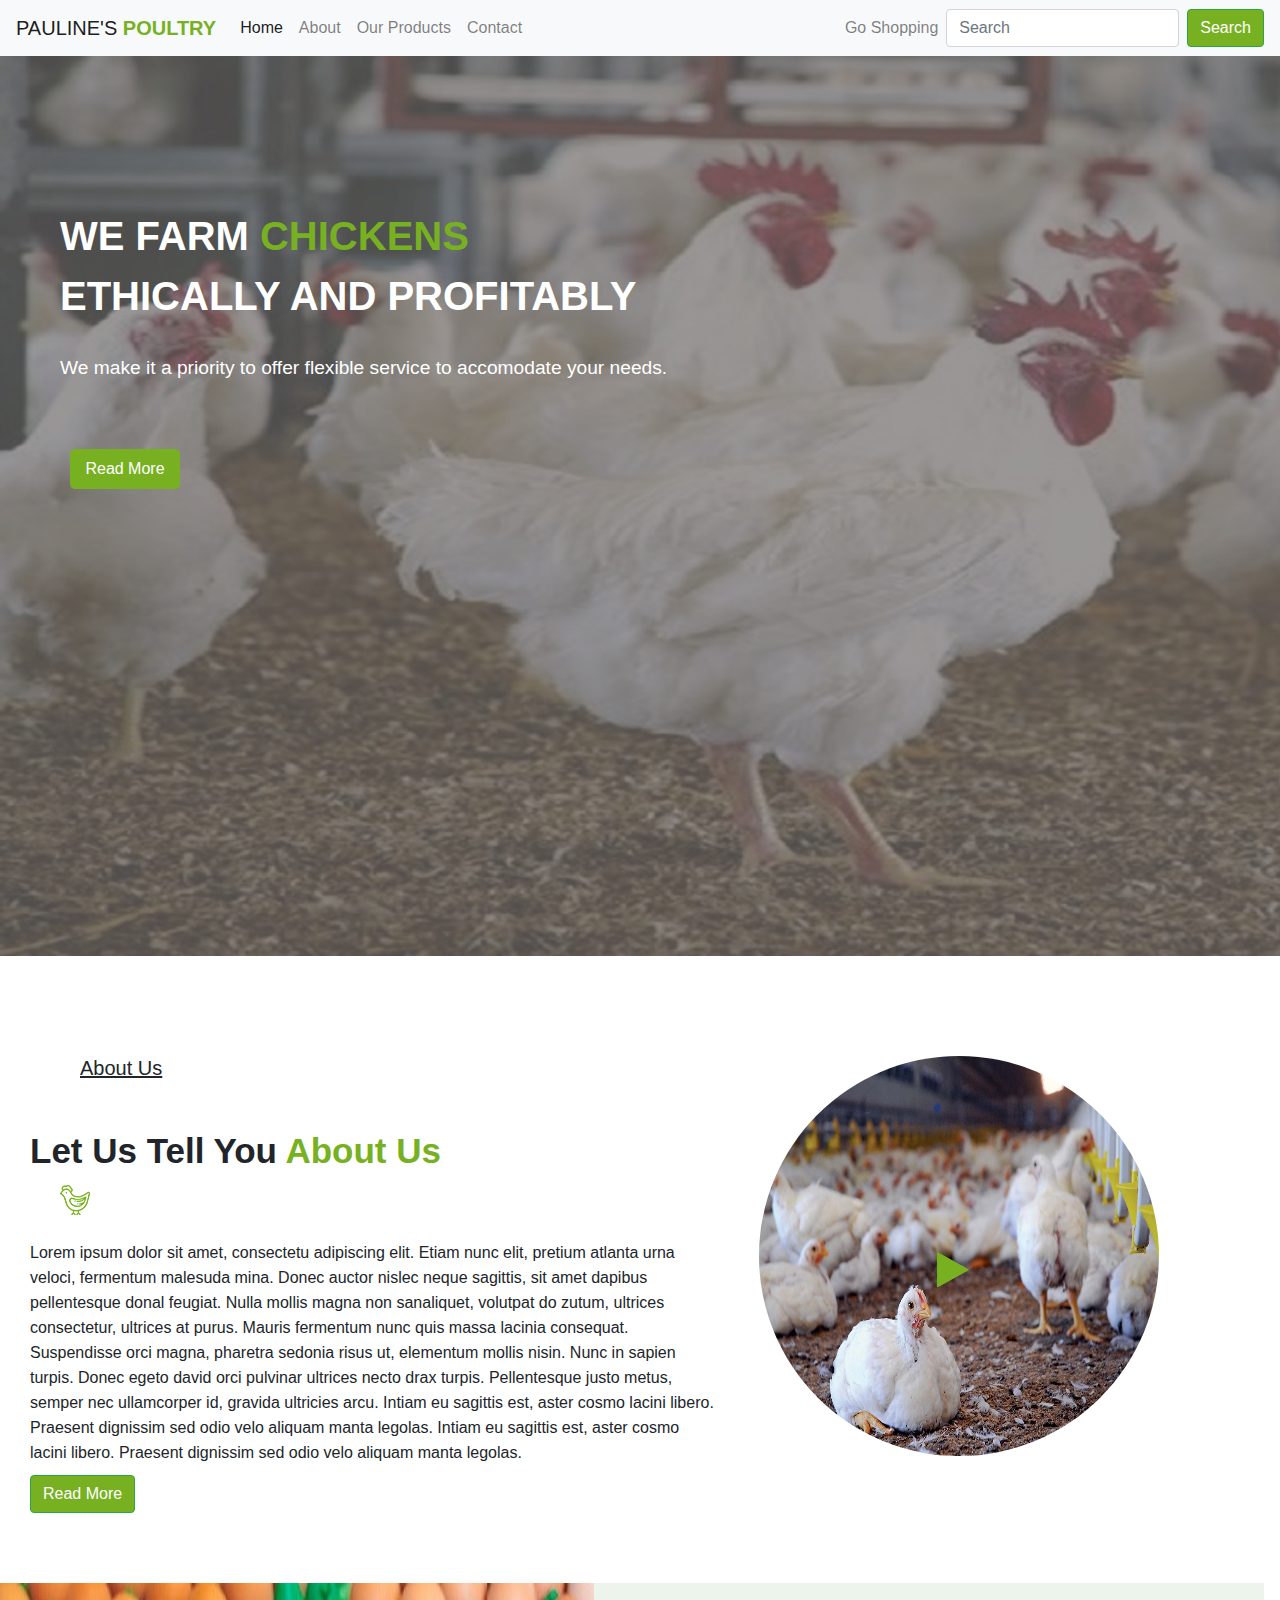
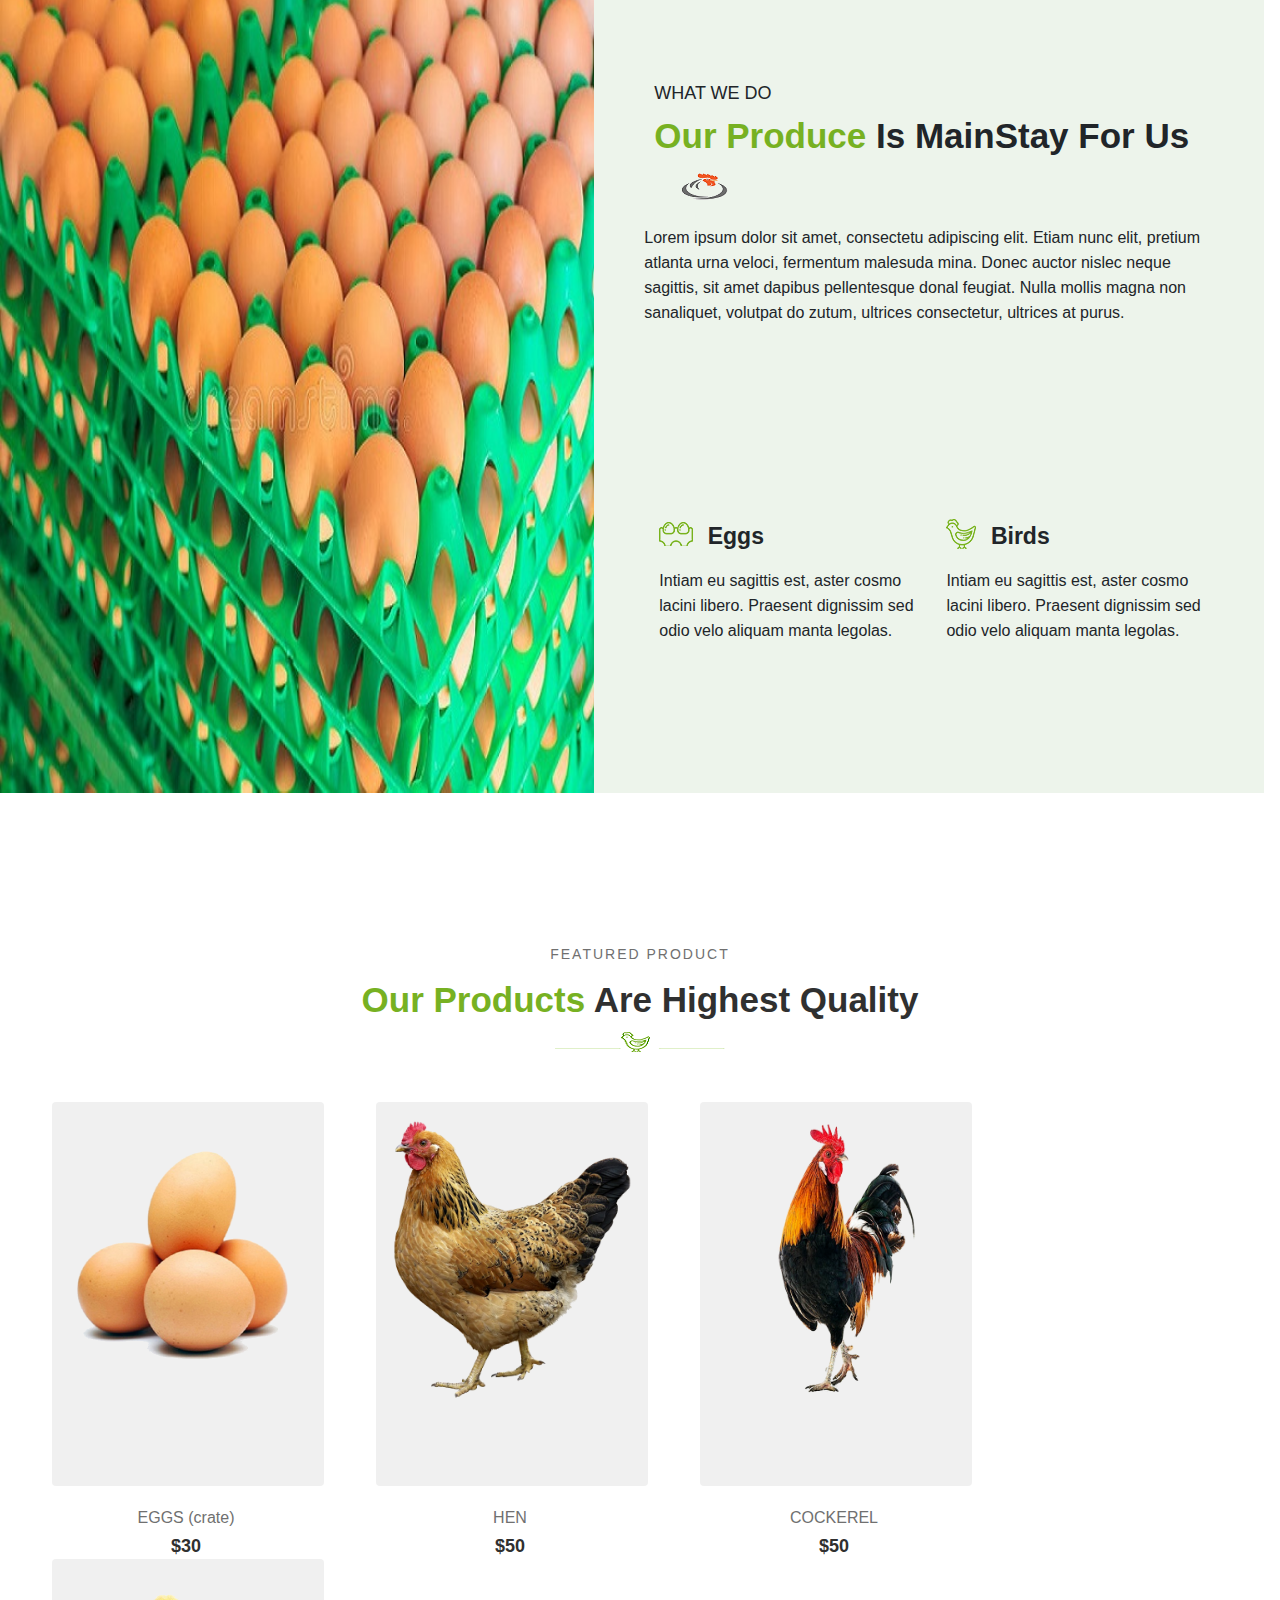
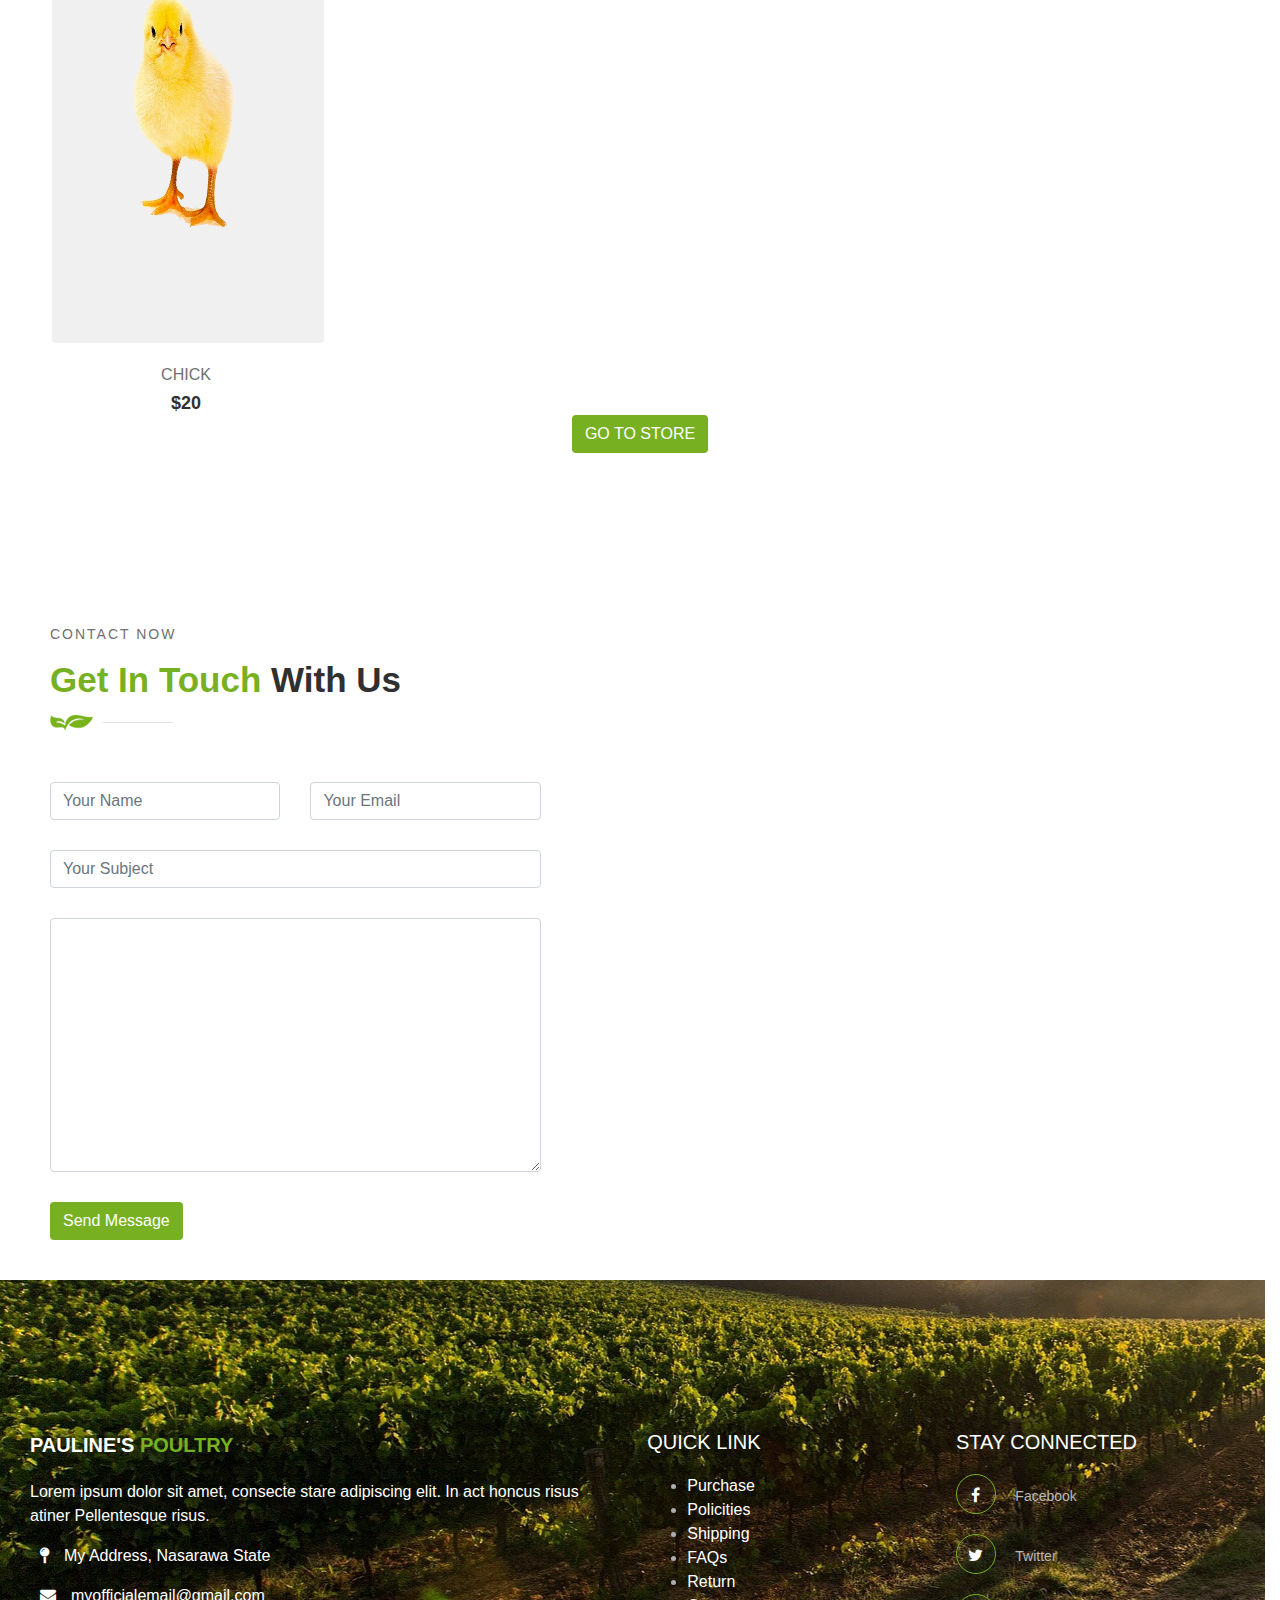
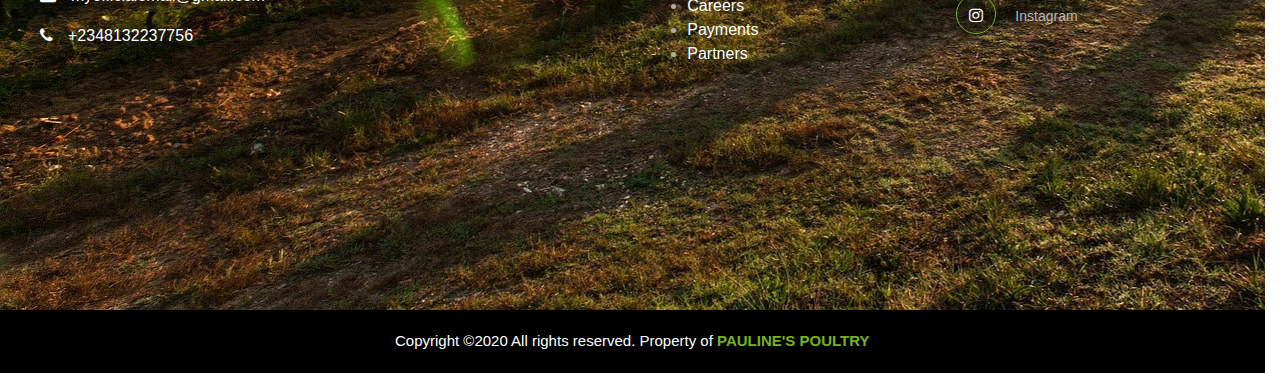
<file: index.html>
<!DOCTYPE html>
<html lang="en">

<head>
    <meta charset="UTF-8">
    <meta name="viewport" content="width=device-width, initial-scale=1, shrink-to-fit=no">
    <title>POULTRY FARM</title>
    <link rel="stylesheet" href="https://stackpath.bootstrapcdn.com/bootstrap/4.5.0/css/bootstrap.min.css"
        integrity="sha384-9aIt2nRpC12Uk9gS9baDl411NQApFmC26EwAOH8WgZl5MYYxFfc+NcPb1dKGj7Sk" crossorigin="anonymous">
    <link rel="stylesheet" href="./font-awesome/css/font-awesome.min.css">
    <link rel="stylesheet" href="./css/bootstrap.min.css">
    <link rel="stylesheet" href="./css/style.css">
    <link rel="stylesheet" href="style.css">
    <link rel="stylesheet" href="mobile.css">
</head>

<body>
    <!--NAVBAR SECTION-->
    <nav class="navbar navbar-expand-lg navbar-light bg-light">
        <a class="navbar-brand" href="#">PAULINE'S <strong class="strong">POULTRY</strong></a>
        <button class="navbar-toggler" type="button" data-toggle="collapse" data-target="#navbarSupportedContent"
            aria-controls="navbarSupportedContent" aria-expanded="false" aria-label="Toggle navigation">
            <span class="navbar-toggler-icon"></span>
        </button>
        <div class="collapse navbar-collapse" id="navbarSupportedContent">
            <ul class="navbar-nav mr-auto">
                <li class="nav-item active">
                    <a class="nav-link" href="#">Home <span class="sr-only">(current)</span></a>
                </li>
                <li class="nav-item">
                    <a class="nav-link" href="#aboutus">About</a>
                </li>
                <li class="nav-item">
                    <a class="nav-link" href="#ourproducts">Our Products</a>
                </li>
                <li class="nav-item">
                    <a class="nav-link" href="#contact">Contact</a>
                </li>
            </ul>
            <form class="form-inline my-2 my-lg-0">
                <ul class="navbar-nav mr-auto">
                    <li class="nav-item">
                        <a class="nav-link" href="shop.html">Go Shopping</a>
                    </li>
                </ul>
                <input class="form-control mr-sm-2" type="search" placeholder="Search" aria-label="Search">
                <button class="btn btn-outline-success my-2 my-sm-0" type="submit">Search</button>
            </form>
        </div>
    </nav>

    <!--WELCOME NOTE-->
    <div class="welcome-section">
        <h5 class="welcome-note">WE FARM <strong class="strong">CHICKENS</strong> ETHICALLY AND PROFITABLY</h5>
        <p class="brief">We make it a priority to offer flexible service to accomodate your needs.</p>
        <button class="button"><a href="#aboutus">Read More</a></button>
    </div>

    <!--About Section-->
    <div class="about-section row container-fluid" id="aboutus">
        <div class="about-section-text col-12 col-md-7">
            <h5 class="about-title">About Us</h5>
            <h2 class="about-head">Let Us Tell You <span class="span">About Us</span> </h2>
            <img src="./images/chicken.png" alt="" class="decor">
            <p class="about-text">
                Lorem ipsum dolor sit amet, consectetu adipiscing elit. Etiam nunc elit, pretium atlanta
                urna veloci, fermentum malesuda mina. Donec auctor nislec neque sagittis, sit amet dapibus
                pellentesque donal feugiat. Nulla mollis magna non sanaliquet, volutpat do zutum, ultrices consectetur,
                ultrices at purus.
                Mauris fermentum nunc quis massa lacinia consequat. Suspendisse orci magna, pharetra sedonia risus ut,
                elementum mollis nisin. Nunc in sapien turpis. Donec egeto david orci pulvinar ultrices necto drax
                turpis.
                Pellentesque justo metus, semper nec ullamcorper id, gravida ultricies arcu.
                Intiam eu sagittis est, aster cosmo lacini libero. Praesent dignissim sed odio velo aliquam manta
                legolas.
                Intiam eu sagittis est, aster cosmo lacini libero. Praesent dignissim sed odio velo aliquam manta
                legolas.
            </p>
            <button class="btn btn-success">Read More</button>
        </div>
        <div class="col-12 col-md-4">
            <div class="video-play">
                <img class="vidimg" src="images/poultry.jpg" alt="">
                <a href="#" target="blank" class="play-icon"><i class="fa fa-play"></i></a>
            </div>
        </div>
    </div>

    <!--WHAT WE DO SECTION-->
    <div class="what-we-do row container-fluid">
        <div class="col-12 col-md-6">
            <img class="crates" src="images/crates.jpg" alt="">
        </div>

        <div class="row col-12 col-md-6">
            <div class="what-we-do-text">
                <h5 class="what-we-do-title">WHAT WE DO</h5>
                <h2 class="wwd-head"><span class="span">Our Produce</span> Is MainStay For Us</h2>
                <img src="./images/minilogo.png" alt="" class="decor">
                <p class="wwd-text">
                    Lorem ipsum dolor sit amet, consectetu adipiscing elit. Etiam nunc elit, pretium atlanta
                    urna veloci, fermentum malesuda mina. Donec auctor nislec neque sagittis, sit amet dapibus
                    pellentesque donal feugiat. Nulla mollis magna non sanaliquet, volutpat do zutum, ultrices
                    consectetur,
                    ultrices at purus.
                </p>
            </div>

            <div class="row our-produce">
                <div class="eggs col-md-6">
                    <img src="./images/s2.png" alt="" class="egglogo"> <span class="egghead">Eggs</span>
                    <p class="eggtext">
                        Intiam eu sagittis est, aster cosmo lacini libero. Praesent dignissim sed
                        odio velo aliquam manta legolas.
                    </p>
                </div>

                <div class="birds col-md-6">
                    <img src="./images/chicken.png" alt="" class="birdlogo"> <span class="birdhead">Birds</span>
                    <p class="birdtext">
                        Intiam eu sagittis est, aster cosmo lacini libero. Praesent dignissim sed
                        odio velo aliquam manta legolas.
                    </p>
                </div>
            </div>
        </div>
    </div>
    <!--OUR PRODUCTS SECTION-->
    <div class="featured-product" id="ourproducts">
        <div class="fptitle">FEATURED PRODUCT</div>
        <div class="fphead"><span class="span">Our Products</span> Are Highest Quality</div>
        <div class="img">
            <img src="./images/chick.png" alt="" class="fpimg">
        </div>
        <div class="product-list row container-fluid">
            <!--Card for eggs-->
            <div class="list">
                <div class="card">
                    <img src="./images/eggs.png" alt="" class="egg">
                    <div class="row icons">
                        <i class="fa fa-heart-o icon"></i>
                        <i class="fa fa-shopping-cart icon"></i>
                    </div>
                </div>
                <div class="product-name">EGGS (crate)</div>
                <div class="product-price">$30</div>
            </div>
            <!--Card for hen-->
            <div class="list">
                <div class="card">
                    <img src="./images/hen.png" alt="" class="egg">
                    <div class="row icons">
                        <i class="fa fa-heart-o icon"></i>
                        <i class="fa fa-shopping-cart icon"></i>
                    </div>
                </div>
                <div class="product-name">HEN</div>
                <div class="product-price">$50</div>
            </div>
            <!--Card for cockerel-->
            <div class="list">
                <div class="card">
                    <img src="./images/cockerel.png" alt="" class="egg">
                    <div class="row icons">
                        <i class="fa fa-heart-o icon"></i>
                        <i class="fa fa-shopping-cart icon"></i>
                    </div>
                </div>
                <div class="product-name">COCKEREL</div>
                <div class="product-price">$50</div>
            </div>
            <!--Card for chicks-->
            <div class="list">
                <div class="card">
                    <img src="./images/chicks.png" alt="" class="smallegg">
                    <div class="row icons">
                        <i class="fa fa-heart-o icon"></i>
                        <i class="fa fa-shopping-cart icon"></i>
                    </div>
                </div>
                <div class="product-name">CHICK</div>
                <div class="product-price">$20</div>
            </div>
        </div>
        <div class="store">
            <button class="btn"><a href="shop.html">GO TO STORE</a></button>
        </div>
    </div>

    <!--CONTACT SECTION-->
    <div class="contact-section row container-fluid" id="contact">
        <div class="col-12 col-md-5 contact-section-left">
            <div class="contact-title">CONTACT NOW</div>
            <div class="contact-head"><span class="span">Get In Touch</span> With Us</div>
            <img src="./images/decor.png" alt="" class="fpimg">

            <form action="submit" class="contact-details">
                <div class="row">
                    <div class="col-lg-6">
                        <input type="text" class="form-control form-input" name="name" placeholder="Your Name" required>
                    </div>
                    <div class="col-lg-6">
                        <input type="email" class="form-control form-input" name="email" placeholder="Your Email"
                            required>
                    </div>
                    <div class="col-12">
                        <input type="text" class="form-control form-input" name="subject" placeholder="Your Subject"
                            required>
                    </div>
                    <div class="col-12">
                        <textarea name="message" class="form-control form-input" cols="30" rows="10"
                            placeholder="Your Message" required>
                        </textarea>
                    </div>
                    <div class="col-12">
                        <button type="submit" class="btn famie-btn">Send Message</button>
                    </div>
                </div>
            </form>

        </div>

        <!--GOOGLE MAP-->
        <div class="col-lg-6 contact-section-right">
            <div class="contact-maps mb-100">
                <iframe
                    src="https://www.google.com/maps/embed?pb=!1m18!1m12!1m3!1d3940.411617306573!2d7.61085116427648!3d9.0261633915199!2m3!1f0!2f0!3f0!3m2!1i1024!2i768!4f13.1!3m3!1m2!1s0x104e0601dc37f58d%3A0xa208dac46aa927cd!2sMararaba%20General%20Hospital%2C%20New%20Karu!5e0!3m2!1sen!2sng!4v1592424330091!5m2!1sen!2sng"
                    allowfullscreen>
                </iframe>

            </div>
        </div>

        <!--FOOTER SECTION-->
        <div class="footer-section container-fluid">

            <div class="footer-container container-fluid row">
                <div class="col-12 col-sm-6 col-lg-6">
                    <div class="footer-widget mb-80">
                        <div class="brand-name">PAULINE'S <strong class="strong">POULTRY</strong></div>
                        <p>Lorem ipsum dolor sit amet, consecte stare adipiscing elit. In act honcus risus atiner
                            Pellentesque risus.</p>
                        <div class="contact-info">
                            <p><i class="fa fa-map-pin" aria-hidden="true"></i><span class="contact-link">My Address,
                                    Nasarawa State</span>
                            </p>
                            <p><i class="fa fa-envelope" aria-hidden="true"></i><span
                                    class="contact-link">myofficialemail@gmail.com</span>
                            </p>
                            <p><i class="fa fa-phone" aria-hidden="true"></i><span
                                    class="contact-link">+2348132237756</span></p>
                        </div>
                    </div>
                </div>

                <!--FOOTER QUICK LINKS SECTION-->
                <div class="col-12 col-sm-6 col-lg-3 quick-link">
                    <div class="footer-widget mb-80">
                        <h5 class="widget-title">QUICK LINK</h5>
                        <!-- Footer Widget Nav -->
                        <nav class="footer-widget-nav">
                            <ul>
                                <li><a class="footer-widget-nav" href="#">Purchase</a></li>
                                <li><a class="footer-widget-nav" href="#">Policities</a></li>
                                <li><a class="footer-widget-nav" href="#">Shipping</a></li>
                                <li><a class="footer-widget-nav" href="#">FAQs</a></li>
                                <li><a class="footer-widget-nav" href="#">Return</a></li>
                                <li><a class="footer-widget-nav" href="#">Careers</a></li>
                                <li><a class="footer-widget-nav" href="#">Payments</a></li>
                                <li><a class="footer-widget-nav" href="#">Partners</a></li>
                            </ul>
                        </nav>
                    </div>
                </div>

                <!--FOOTER SOCIAL-LINKS SECTION-->
                <div class="col-12 col-sm-6 col-lg-3 stay-connected">
                    <div class="footer-widget mb-80">
                        <h5 class="widget-title">STAY CONNECTED</h5>
                        <!-- Footer Social Info -->
                        <div class="footer-social-info">
                            <a href="www.facebook.com/john.otor3">
                                <i class="fa fa-facebook" aria-hidden="true"></i>
                                <span>Facebook</span>
                            </a>
                            <a href="#">
                                <i class="fa fa-twitter" aria-hidden="true"></i>
                                <span>Twitter</span>
                            </a>
                            <a href="www.instagram.com/ogenyi21">
                                <i class="fa fa-instagram" aria-hidden="true"></i>
                                <span>Instagram</span>
                            </a>
                        </div>
                    </div>
                </div>
            </div>

            <div class="footer-holder">
                <div class="footer-text">
                    Copyright ©2020 All rights reserved. Property of <strong class="strong">PAULINE'S POULTRY</strong>
                </div>
            </div>
        </div>
    </div>












    <script src="https://code.jquery.com/jquery-3.5.1.slim.min.js"
        integrity="sha384-DfXdz2htPH0lsSSs5nCTpuj/zy4C+OGpamoFVy38MVBnE+IbbVYUew+OrCXaRkfj"
        crossorigin="anonymous"></script>
    <script src="https://cdn.jsdelivr.net/npm/popper.js@1.16.0/dist/umd/popper.min.js"
        integrity="sha384-Q6E9RHvbIyZFJoft+2mJbHaEWldlvI9IOYy5n3zV9zzTtmI3UksdQRVvoxMfooAo"
        crossorigin="anonymous"></script>
    <script src="https://stackpath.bootstrapcdn.com/bootstrap/4.5.0/js/bootstrap.min.js"
        integrity="sha384-OgVRvuATP1z7JjHLkuOU7Xw704+h835Lr+6QL9UvYjZE3Ipu6Tp75j7Bh/kR0JKI"
        crossorigin="anonymous"></script>
</body>

</html>
</file>
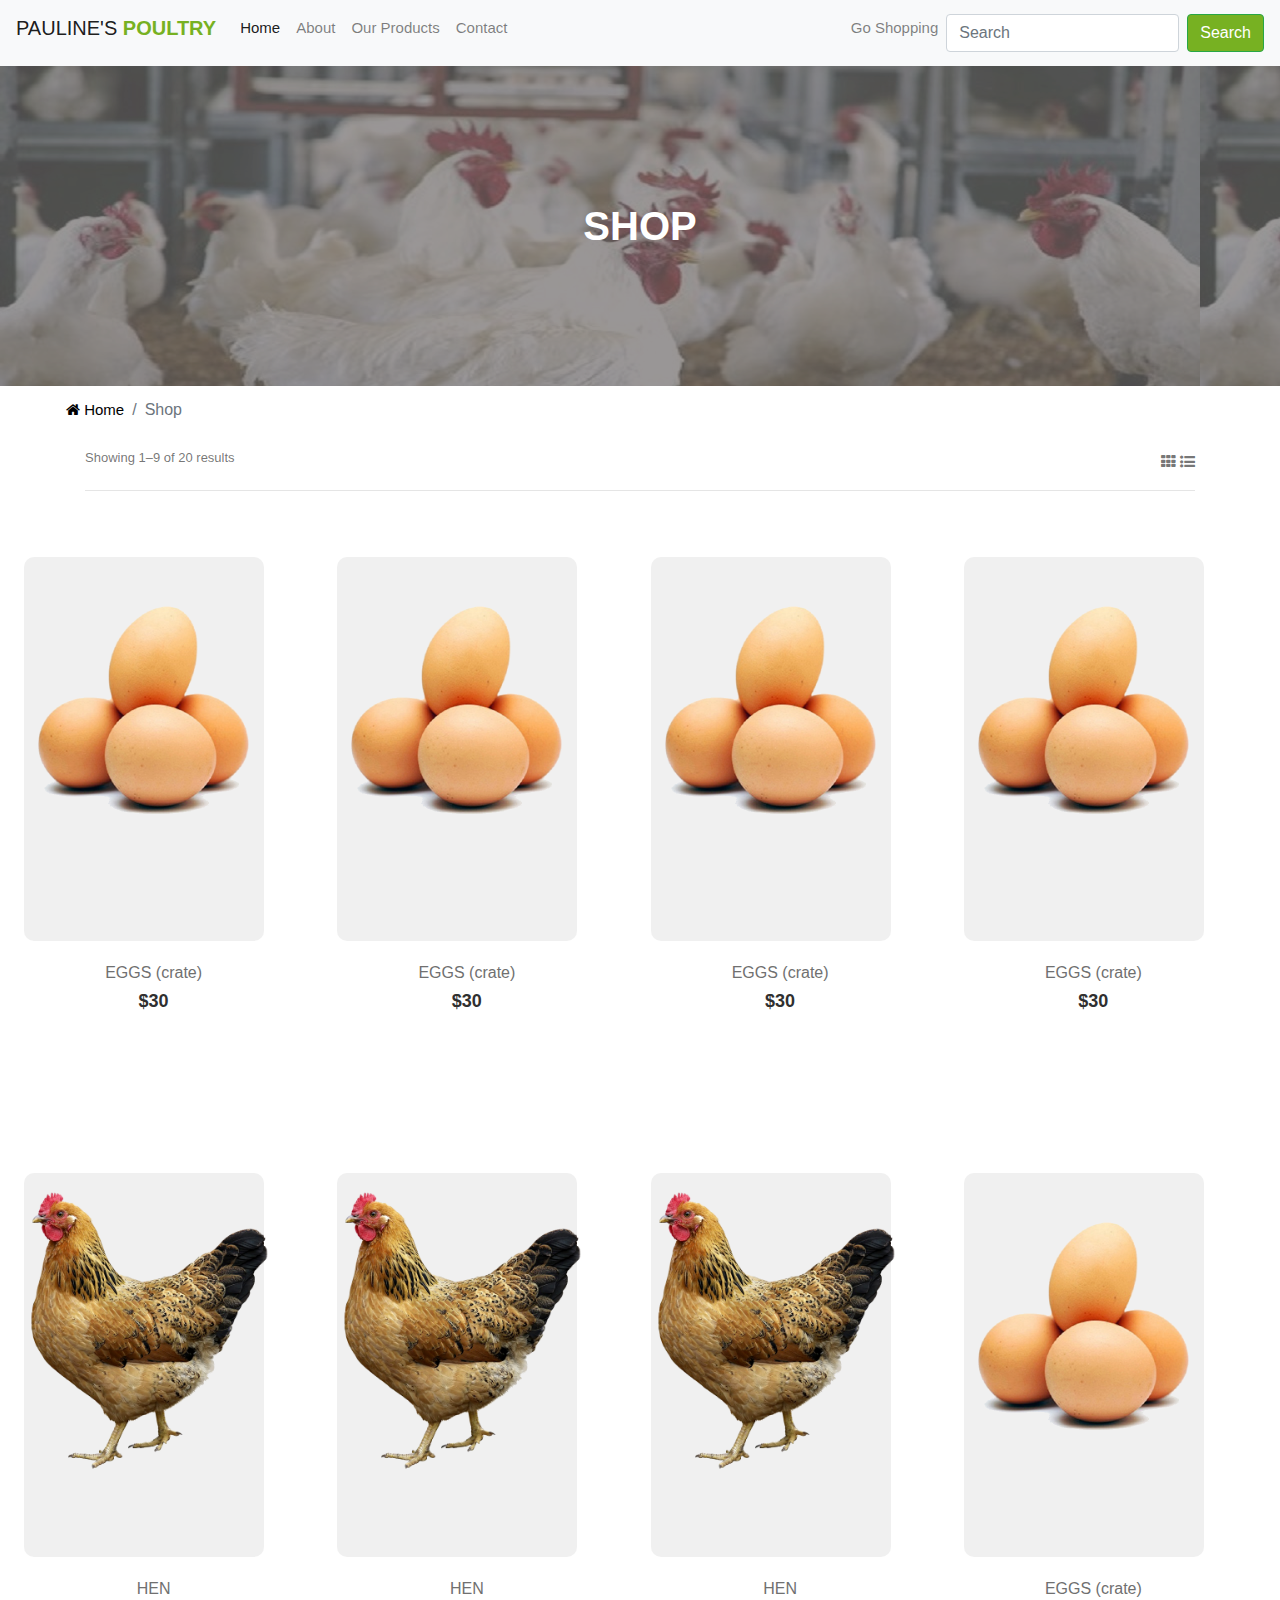
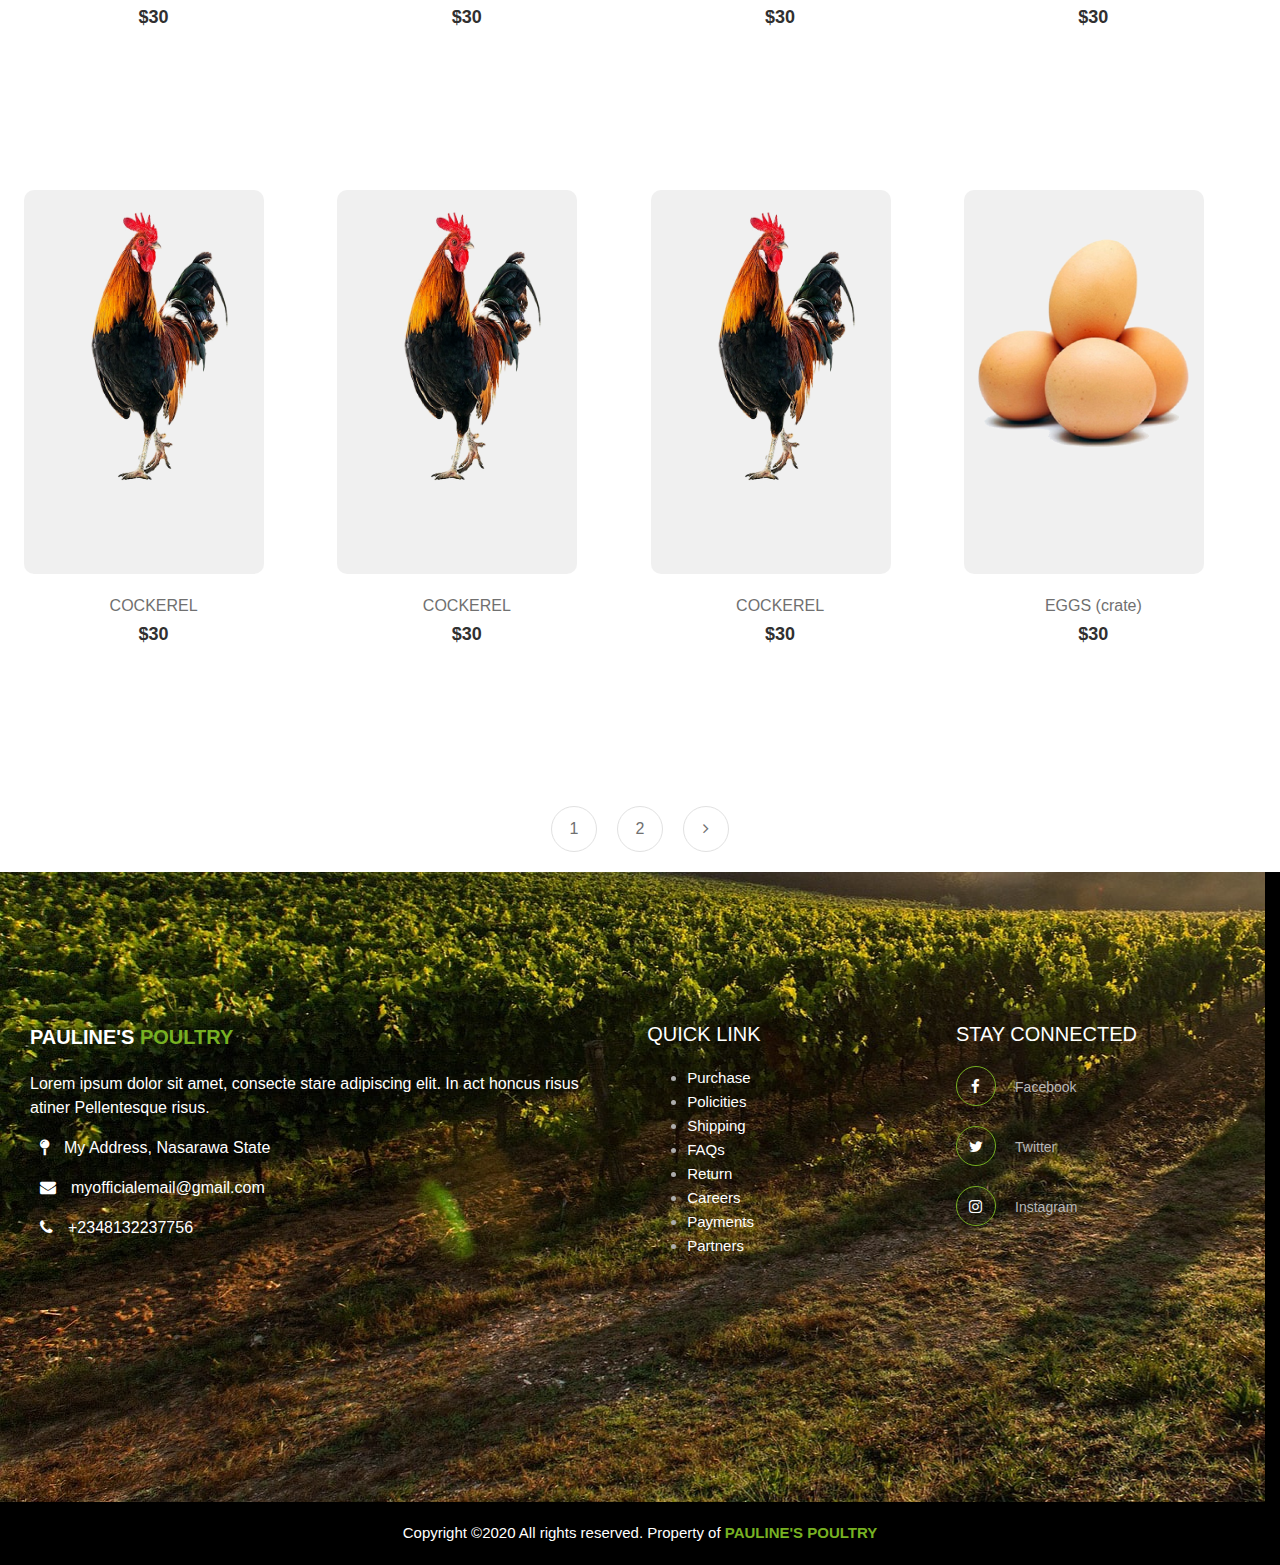
<file: shop.html>
<!DOCTYPE html>
<html lang="en">

<head>
    <meta charset="UTF-8">
    <meta name="viewport" content="width=device-width, initial-scale=1, shrink-to-fit=no">
    <title>POULTRY FARM</title>
    <link rel="stylesheet" href="https://stackpath.bootstrapcdn.com/bootstrap/4.5.0/css/bootstrap.min.css"
        integrity="sha384-9aIt2nRpC12Uk9gS9baDl411NQApFmC26EwAOH8WgZl5MYYxFfc+NcPb1dKGj7Sk" crossorigin="anonymous">
    <link rel="stylesheet" href="./font-awesome/css/font-awesome.min.css">
    <link rel="stylesheet" href="./css/bootstrap.min.css">
    <link rel="stylesheet" href="./css/style.css">
    <link rel="stylesheet" href="style.css">
    <link rel="stylesheet" href="mobile.css">
    <link rel="stylesheet" href="shop.css">
    <link rel="stylesheet" href="shop-mobile.css">
</head>

<body>

    <!--NAVBAR SECTION-->
    <nav class="navbar navbar-expand-lg navbar-light bg-light">
        <a class="navbar-brand" href="#">PAULINE'S <strong class="strong">POULTRY</strong></a>
        <button class="navbar-toggler" type="button" data-toggle="collapse" data-target="#navbarSupportedContent"
            aria-controls="navbarSupportedContent" aria-expanded="false" aria-label="Toggle navigation">
            <span class="navbar-toggler-icon"></span>
        </button>
        <div class="collapse navbar-collapse" id="navbarSupportedContent">
            <ul class="navbar-nav mr-auto">
                <li class="nav-item active">
                    <a class="nav-link" href="#">Home <span class="sr-only">(current)</span></a>
                </li>
                <li class="nav-item">
                    <a class="nav-link" href="#aboutus">About</a>
                </li>
                <li class="nav-item">
                    <a class="nav-link" href="#ourproducts">Our Products</a>
                </li>
                <li class="nav-item">
                    <a class="nav-link" href="#contact">Contact</a>
                </li>
            </ul>
            <form class="form-inline my-2 my-lg-0">
                <ul class="navbar-nav mr-auto">
                    <li class="nav-item">
                        <a class="nav-link" href="#">Go Shopping</a>
                    </li>
                </ul>
                <input class="form-control mr-sm-2" type="search" placeholder="Search" aria-label="Search">
                <button class="btn btn-outline-success my-2 my-sm-0" type="submit">Search</button>
            </form>
        </div>
    </nav>

    <div class="shop-container">
        <div class="shop-text">SHOP</div>
    </div>

    <div class="breadcrumb-container">
        <nav aria-label="breadcrumb">
            <ol class="breadcrumb">
                <li class="breadcrumb-item"><a href="index.html"><i class="fa fa-home"></i> Home</a></li>
                <li class="breadcrumb-item active" aria-current="page">Shop</li>
            </ol>
        </nav>
    </div>

    <section class="shop-area section-padding-0-100">
        <div class="container">
            <div class="row">
                <!-- Shop Filters -->
                <div class="col-12">
                    <div class="shop-filters mb-30 d-flex align-items-center justify-content-between">
                        <!-- Product Show -->
                        <div class="product-show">
                            <h6>Showing 1–9 of 20 results</h6>
                        </div>

                        <!-- Product View Mode -->
                        <div class="product-view-mode">
                            <a href="#"><i class="fa fa-th"></i></a>
                            <a href="#"><i class="fa fa-list-ul"></i></a>
                        </div>
                    </div>
                    <hr class="hr">
                </div>
            </div>

            <div class="row store-content">


                <div class="col-12 col-md-8 col-lg-12">
                        <div class="row store-list" data-toggle="modal" data-target="#exampleModal">
                            <div class="col-12 col-sm-6 col-lg-3">
                                <div class="list">
                                    <div class="card">
                                        <img src="./images/eggs.png" alt="" class="egg">
                                        <div class="row icons">
                                            <i class="fa fa-heart-o icon"></i>
                                            <i class="fa fa-shopping-cart icon"></i>
                                        </div>
                                    </div>
                                    <div class="product-name">EGGS (crate)</div>
                                    <div class="product-price">$30</div>
                                </div>
                            </div>


                            <div class="col-12 col-sm-6 col-lg-3">
                                <div class="list">
                                    <div class="card">
                                        <img src="./images/eggs.png" alt="" class="egg">
                                        <div class="row icons">
                                            <i class="fa fa-heart-o icon"></i>
                                            <i class="fa fa-shopping-cart icon"></i>
                                        </div>
                                    </div>
                                    <div class="product-name">EGGS (crate)</div>
                                    <div class="product-price">$30</div>
                                </div>
                            </div>

                            <div class="col-12 col-sm-6 col-lg-3">
                                <div class="list">
                                    <div class="card">
                                        <img src="./images/eggs.png" alt="" class="egg">
                                        <div class="row icons">
                                            <i class="fa fa-heart-o icon"></i>
                                            <i class="fa fa-shopping-cart icon"></i>
                                        </div>
                                    </div>
                                    <div class="product-name">EGGS (crate)</div>
                                    <div class="product-price">$30</div>
                                </div>
                            </div>

                            <div class="col-12 col-sm-6 col-lg-3">
                                <div class="list">
                                    <div class="card">
                                        <img src="./images/eggs.png" alt="" class="egg">
                                        <div class="row icons">
                                            <i class="fa fa-heart-o icon"></i>
                                            <i class="fa fa-shopping-cart icon"></i>
                                        </div>
                                    </div>
                                    <div class="product-name">EGGS (crate)</div>
                                    <div class="product-price">$30</div>
                                </div>
                            </div>

                            <div class="col-12 col-sm-6 col-lg-3">
                                <div class="list">
                                    <div class="card">
                                        <img src="./images/hen.png" alt="" class="egg">
                                        <div class="row icons">
                                            <i class="fa fa-heart-o icon"></i>
                                            <i class="fa fa-shopping-cart icon"></i>
                                        </div>
                                    </div>
                                    <div class="product-name">HEN</div>
                                    <div class="product-price">$30</div>
                                </div>
                            </div>

                            <div class="col-12 col-sm-6 col-lg-3">
                                <div class="list">
                                    <div class="card">
                                        <img src="./images/hen.png" alt="" class="egg">
                                        <div class="row icons">
                                            <i class="fa fa-heart-o icon"></i>
                                            <i class="fa fa-shopping-cart icon"></i>
                                        </div>
                                    </div>
                                    <div class="product-name">HEN</div>
                                    <div class="product-price">$30</div>
                                </div>
                            </div>

                            <div class="col-12 col-sm-6 col-lg-3">
                                <div class="list">
                                    <div class="card">
                                        <img src="./images/hen.png" alt="" class="egg">
                                        <div class="row icons">
                                            <i class="fa fa-heart-o icon"></i>
                                            <i class="fa fa-shopping-cart icon"></i>
                                        </div>
                                    </div>
                                    <div class="product-name">HEN</div>
                                    <div class="product-price">$30</div>
                                </div>
                            </div>

                            <div class="col-12 col-sm-6 col-lg-3">
                                <div class="list">
                                    <div class="card">
                                        <img src="./images/eggs.png" alt="" class="egg">
                                        <div class="row icons">
                                            <i class="fa fa-heart-o icon"></i>
                                            <i class="fa fa-shopping-cart icon"></i>
                                        </div>
                                    </div>
                                    <div class="product-name">EGGS (crate)</div>
                                    <div class="product-price">$30</div>
                                </div>
                            </div>

                            <div class="col-12 col-sm-6 col-lg-3">
                                <div class="list">
                                    <div class="card">
                                        <img src="./images/cockerel.png" alt="" class="egg">
                                        <div class="row icons">
                                            <i class="fa fa-heart-o icon"></i>
                                            <i class="fa fa-shopping-cart icon"></i>
                                        </div>
                                    </div>
                                    <div class="product-name">COCKEREL</div>
                                    <div class="product-price">$30</div>
                                </div>
                            </div>

                            <div class="col-12 col-sm-6 col-lg-3">
                                <div class="list">
                                    <div class="card">
                                        <img src="./images/cockerel.png" alt="" class="egg">
                                        <div class="row icons">
                                            <i class="fa fa-heart-o icon"></i>
                                            <i class="fa fa-shopping-cart icon"></i>
                                        </div>
                                    </div>
                                    <div class="product-name">COCKEREL</div>
                                    <div class="product-price">$30</div>
                                </div>
                            </div>

                            <div class="col-12 col-sm-6 col-lg-3">
                                <div class="list">
                                    <div class="card">
                                        <img src="./images/cockerel.png" alt="" class="egg">
                                        <div class="row icons">
                                            <i class="fa fa-heart-o icon"></i>
                                            <i class="fa fa-shopping-cart icon"></i>
                                        </div>
                                    </div>
                                    <div class="product-name">COCKEREL</div>
                                    <div class="product-price">$30</div>
                                </div>
                            </div>

                            <div class="col-12 col-sm-6 col-lg-3">
                                <div class="list">
                                    <div class="card">
                                        <img src="./images/eggs.png" alt="" class="egg">
                                        <div class="row icons">
                                            <i class="fa fa-heart-o icon"></i>
                                            <i class="fa fa-shopping-cart icon"></i>
                                        </div>
                                    </div>
                                    <div class="product-name">EGGS (crate)</div>
                                    <div class="product-price">$30</div>
                                </div>
                            </div>

                        </div>


                        <!-- Modal -->
                        <div class="modal fade" id="exampleModal" tabindex="-1" role="dialog"
                            aria-labelledby="exampleModalLabel" aria-hidden="true">
                            <div class="modal-dialog" role="document">
                                <div class="modal-content">
                                    <div class="modal-header">
                                        <h5 class="modal-title" id="exampleModalLabel">Thanks for Shopping With Us.</h5>
                                        <button type="button" class="close" data-dismiss="modal" aria-label="Close">
                                            <span aria-hidden="true">&times;</span>
                                        </button>
                                    </div>
                                    <div class="modal-body">
                                        <button type="button" class="btn btn-secondary" data-dismiss="modal">Continue Shopping</button>
                                        <a href="./checkout.html" class="shop-cart"><button type="button" class="btn btn-primary">Checkout</button></a>
                                    </div>
                                    <div class="modal-footer">
                                        
                                    </div>
                                </div>
                            </div>
                        </div>
                </div>

                <!--
                <div class="col-12 col-md-4 col-lg-3 shopping-cart">
                    <div class="shopping-cart-title">Shopping Cart</div>

                    <div class="cart-table clearfix">
                        <table class="table table-responsive">
                        
                            <tbody>
                            
                                <tr>
                                    <td class="cart_product_img">
                                        <a href="#"><img class="cart-product" src="./images/hen.png" alt="hen"></a>
                                    </td>
                                    <td class="cart_product_desc">
                                        <p>3 Month old Hen</p>
                                        <h6>1 x $39.99</h6>
                                    </td>
                                    <td class="pro-close">
                                        <a href="#"><i class="icon_close"></i></a>
                                    </td>
                                </tr>
                                
                                <tr>
                                    <td class="cart_product_img">
                                        <a href="#"><img class="cart-product" src="./images/cockerel.png" alt="hen"></a>
                                    </td>
                                    <td class="cart_product_desc">
                                        <p>3 Month old Cockerel</p>
                                        <h6>1 x $39.99</h6>
                                    </td>
                                    <td class="pro-close">
                                        <a href="#"><i class="icon_close"></i></a>
                                    </td>
                                </tr>
                                
                                <tr>
                                    <td class="cart_product_img">
                                        <a href="#"><img class="cart-product" src="./images/eggs.png" alt="hen"></a>
                                    </td>
                                    <td class="cart_product_desc">
                                        <p>1 crate of egg</p>
                                        <h6>1 x $39.99</h6>
                                    </td>
                                    <td class="pro-close">
                                        <a href="#"><i class="icon_close"></i></a>
                                    </td>
                                </tr>
                            </tbody>
                        </table>
                    </div>
                    <div class="cart-summary d-flex align-items-center justify-content-around">
                        <div class="sub-total">
                            <h6>SUBTOTAL</h6>
                        </div>
                        <div class="total-price">
                            <h6>$52.99</h6>
                        </div>
                    </div>
                    <a href="#" class="btn famie-btn checkout-btn mt-30 w-100">Checkout</a>

                    <div class="single-widget-area">
                        
                        <h5 class="categories-title">Categories</h5>
                        
                        <ul class="categories-list shop-page">
                            <li><a href="#">All products (5)</a></li>
                            <li><a href="#">Hen (120)</a></li>
                            <li><a href="#">Eggs (1500 Creates)</a></li>
                            <li><a href="#">Day old Chicks (2000)</a></li>
                            <li><a href="#">Cockerels (150)</a></li>
                            <li><a href="#">Others (2)</a></li>
                        </ul>
                    </div>

                    <div class="single-widget-area">
                        
                        <h5 class="categories-title">Price Range</h5>
                    
                        <ul class="categories-list shop-page">
                            <li><a href="#">$0.00 - $10.00</a></li>
                            <li><a href="#">$10.00 - $50.00</a></li>
                            <li><a href="#">$50.00 - $100.00</a></li>
                            <li><a href="#">$100.00 Above</a></li>
                        </ul>
                    </div>
                </div>
            -->

            </div>

        </div>
    </section>
    <!-- Pagination -->
    <nav>
        <ul class="pagination mb-0 mt-50">
            <li class="page-item active"><a class="page-link" href="#">1</a></li>
            <li class="page-item"><a class="page-link" href="#">2</a></li>
            <li class="page-item"><a class="page-link" href="#"><i class="fa fa-angle-right"></i></a></li>
        </ul>
    </nav>

    <!--FOOTER SECTION-->
    <div class="footer-section container-fluid">

        <div class="footer-container container-fluid row">
            <div class="col-12 col-sm-6 col-lg-6">
                <div class="footer-widget mb-80">
                    <div class="brand-name">PAULINE'S <strong class="strong">POULTRY</strong></div>
                    <p>Lorem ipsum dolor sit amet, consecte stare adipiscing elit. In act honcus risus atiner
                        Pellentesque risus.</p>
                    <div class="contact-info">
                        <p><i class="fa fa-map-pin" aria-hidden="true"></i><span class="contact-link">My Address,
                                Nasarawa State</span>
                        </p>
                        <p><i class="fa fa-envelope" aria-hidden="true"></i><span
                                class="contact-link">myofficialemail@gmail.com</span>
                        </p>
                        <p><i class="fa fa-phone" aria-hidden="true"></i><span
                                class="contact-link">+2348132237756</span></p>
                    </div>
                </div>
            </div>

            <!--FOOTER QUICK LINKS SECTION-->
            <div class="col-12 col-sm-6 col-lg-3 quick-link">
                <div class="footer-widget mb-80">
                    <h5 class="widget-title">QUICK LINK</h5>
                    <!-- Footer Widget Nav -->
                    <nav class="footer-widget-nav">
                        <ul>
                            <li><a class="footer-widget-nav" href="#">Purchase</a></li>
                            <li><a class="footer-widget-nav" href="#">Policities</a></li>
                            <li><a class="footer-widget-nav" href="#">Shipping</a></li>
                            <li><a class="footer-widget-nav" href="#">FAQs</a></li>
                            <li><a class="footer-widget-nav" href="#">Return</a></li>
                            <li><a class="footer-widget-nav" href="#">Careers</a></li>
                            <li><a class="footer-widget-nav" href="#">Payments</a></li>
                            <li><a class="footer-widget-nav" href="#">Partners</a></li>
                        </ul>
                    </nav>
                </div>
            </div>

            <!--FOOTER SOCIAL-LINKS SECTION-->
            <div class="col-12 col-sm-6 col-lg-3 stay-connected">
                <div class="footer-widget mb-80">
                    <h5 class="widget-title">STAY CONNECTED</h5>
                    <!-- Footer Social Info -->
                    <div class="footer-social-info">
                        <a href="www.facebook.com/john.otor3">
                            <i class="fa fa-facebook" aria-hidden="true"></i>
                            <span>Facebook</span>
                        </a>
                        <a href="#">
                            <i class="fa fa-twitter" aria-hidden="true"></i>
                            <span>Twitter</span>
                        </a>
                        <a href="www.instagram.com/ogenyi21">
                            <i class="fa fa-instagram" aria-hidden="true"></i>
                            <span>Instagram</span>
                        </a>
                    </div>
                </div>
            </div>
        </div>

        <div class="footer-holder">
            <div class="footer-text">
                Copyright ©2020 All rights reserved. Property of <strong class="strong">PAULINE'S POULTRY</strong>
            </div>
        </div>
    </div>




    <script src="https://code.jquery.com/jquery-3.5.1.slim.min.js"
        integrity="sha384-DfXdz2htPH0lsSSs5nCTpuj/zy4C+OGpamoFVy38MVBnE+IbbVYUew+OrCXaRkfj"
        crossorigin="anonymous"></script>
    <script src="https://cdn.jsdelivr.net/npm/popper.js@1.16.0/dist/umd/popper.min.js"
        integrity="sha384-Q6E9RHvbIyZFJoft+2mJbHaEWldlvI9IOYy5n3zV9zzTtmI3UksdQRVvoxMfooAo"
        crossorigin="anonymous"></script>
    <script src="https://stackpath.bootstrapcdn.com/bootstrap/4.5.0/js/bootstrap.min.js"
        integrity="sha384-OgVRvuATP1z7JjHLkuOU7Xw704+h835Lr+6QL9UvYjZE3Ipu6Tp75j7Bh/kR0JKI"
        crossorigin="anonymous"></script>
</body>

</html>
</file>
<file: css/style.css>
@font-face {
	font-family: 'ElegantIcons';
	src:url('fonts/ElegantIcons.eot');
	src:url('fonts/ElegantIcons.eot?#iefix') format('embedded-opentype'),
		url('fonts/ElegantIcons.woff') format('woff'),
		url('fonts/ElegantIcons.ttf') format('truetype'),
		url('fonts/ElegantIcons.svg#ElegantIcons') format('svg');
	font-weight: normal;
	font-style: normal;
}

/* Use the following CSS code if you want to use data attributes for inserting your icons */
[data-icon]:before {
	font-family: 'ElegantIcons';
	content: attr(data-icon);
	speak: none;
	font-weight: normal;
	font-variant: normal;
	text-transform: none;
	line-height: 1;
	-webkit-font-smoothing: antialiased;
	-moz-osx-font-smoothing: grayscale;
}

/* Use the following CSS code if you want to have a class per icon */
/*
Instead of a list of all class selectors,
you can use the generic selector below, but it's slower:
[class*="your-class-prefix"] {
*/
.arrow_up, .arrow_down, .arrow_left, .arrow_right, .arrow_left-up, .arrow_right-up, .arrow_right-down, .arrow_left-down, .arrow-up-down, .arrow_up-down_alt, .arrow_left-right_alt, .arrow_left-right, .arrow_expand_alt2, .arrow_expand_alt, .arrow_condense, .arrow_expand, .arrow_move, .arrow_carrot-up, .arrow_carrot-down, .arrow_carrot-left, .arrow_carrot-right, .arrow_carrot-2up, .arrow_carrot-2down, .arrow_carrot-2left, .arrow_carrot-2right, .arrow_carrot-up_alt2, .arrow_carrot-down_alt2, .arrow_carrot-left_alt2, .arrow_carrot-right_alt2, .arrow_carrot-2up_alt2, .arrow_carrot-2down_alt2, .arrow_carrot-2left_alt2, .arrow_carrot-2right_alt2, .arrow_triangle-up, .arrow_triangle-down, .arrow_triangle-left, .arrow_triangle-right, .arrow_triangle-up_alt2, .arrow_triangle-down_alt2, .arrow_triangle-left_alt2, .arrow_triangle-right_alt2, .arrow_back, .icon_minus-06, .icon_plus, .icon_close, .icon_check, .icon_minus_alt2, .icon_plus_alt2, .icon_close_alt2, .icon_check_alt2, .icon_zoom-out_alt, .icon_zoom-in_alt, .icon_search, .icon_box-empty, .icon_box-selected, .icon_minus-box, .icon_plus-box, .icon_box-checked, .icon_circle-empty, .icon_circle-slelected, .icon_stop_alt2, .icon_stop, .icon_pause_alt2, .icon_pause, .icon_menu, .icon_menu-square_alt2, .icon_menu-circle_alt2, .icon_ul, .icon_ol, .icon_adjust-horiz, .icon_adjust-vert, .icon_document_alt, .icon_documents_alt, .icon_pencil, .icon_pencil-edit_alt, .icon_pencil-edit, .icon_folder-alt, .icon_folder-open_alt, .icon_folder-add_alt, .icon_info_alt, .icon_error-oct_alt, .icon_error-circle_alt, .icon_error-triangle_alt, .icon_question_alt2, .icon_question, .icon_comment_alt, .icon_chat_alt, .icon_vol-mute_alt, .icon_volume-low_alt, .icon_volume-high_alt, .icon_quotations, .icon_quotations_alt2, .icon_clock_alt, .icon_lock_alt, .icon_lock-open_alt, .icon_key_alt, .icon_cloud_alt, .icon_cloud-upload_alt, .icon_cloud-download_alt, .icon_image, .icon_images, .icon_lightbulb_alt, .icon_gift_alt, .icon_house_alt, .icon_genius, .icon_mobile, .icon_tablet, .icon_laptop, .icon_desktop, .icon_camera_alt, .icon_mail_alt, .icon_cone_alt, .icon_ribbon_alt, .icon_bag_alt, .icon_creditcard, .icon_cart_alt, .icon_paperclip, .icon_tag_alt, .icon_tags_alt, .icon_trash_alt, .icon_cursor_alt, .icon_mic_alt, .icon_compass_alt, .icon_pin_alt, .icon_pushpin_alt, .icon_map_alt, .icon_drawer_alt, .icon_toolbox_alt, .icon_book_alt, .icon_calendar, .icon_film, .icon_table, .icon_contacts_alt, .icon_headphones, .icon_lifesaver, .icon_piechart, .icon_refresh, .icon_link_alt, .icon_link, .icon_loading, .icon_blocked, .icon_archive_alt, .icon_heart_alt, .icon_star_alt, .icon_star-half_alt, .icon_star, .icon_star-half, .icon_tools, .icon_tool, .icon_cog, .icon_cogs, .arrow_up_alt, .arrow_down_alt, .arrow_left_alt, .arrow_right_alt, .arrow_left-up_alt, .arrow_right-up_alt, .arrow_right-down_alt, .arrow_left-down_alt, .arrow_condense_alt, .arrow_expand_alt3, .arrow_carrot_up_alt, .arrow_carrot-down_alt, .arrow_carrot-left_alt, .arrow_carrot-right_alt, .arrow_carrot-2up_alt, .arrow_carrot-2dwnn_alt, .arrow_carrot-2left_alt, .arrow_carrot-2right_alt, .arrow_triangle-up_alt, .arrow_triangle-down_alt, .arrow_triangle-left_alt, .arrow_triangle-right_alt, .icon_minus_alt, .icon_plus_alt, .icon_close_alt, .icon_check_alt, .icon_zoom-out, .icon_zoom-in, .icon_stop_alt, .icon_menu-square_alt, .icon_menu-circle_alt, .icon_document, .icon_documents, .icon_pencil_alt, .icon_folder, .icon_folder-open, .icon_folder-add, .icon_folder_upload, .icon_folder_download, .icon_info, .icon_error-circle, .icon_error-oct, .icon_error-triangle, .icon_question_alt, .icon_comment, .icon_chat, .icon_vol-mute, .icon_volume-low, .icon_volume-high, .icon_quotations_alt, .icon_clock, .icon_lock, .icon_lock-open, .icon_key, .icon_cloud, .icon_cloud-upload, .icon_cloud-download, .icon_lightbulb, .icon_gift, .icon_house, .icon_camera, .icon_mail, .icon_cone, .icon_ribbon, .icon_bag, .icon_cart, .icon_tag, .icon_tags, .icon_trash, .icon_cursor, .icon_mic, .icon_compass, .icon_pin, .icon_pushpin, .icon_map, .icon_drawer, .icon_toolbox, .icon_book, .icon_contacts, .icon_archive, .icon_heart, .icon_profile, .icon_group, .icon_grid-2x2, .icon_grid-3x3, .icon_music, .icon_pause_alt, .icon_phone, .icon_upload, .icon_download, .social_facebook, .social_twitter, .social_pinterest, .social_googleplus, .social_tumblr, .social_tumbleupon, .social_wordpress, .social_instagram, .social_dribbble, .social_vimeo, .social_linkedin, .social_rss, .social_deviantart, .social_share, .social_myspace, .social_skype, .social_youtube, .social_picassa, .social_googledrive, .social_flickr, .social_blogger, .social_spotify, .social_delicious, .social_facebook_circle, .social_twitter_circle, .social_pinterest_circle, .social_googleplus_circle, .social_tumblr_circle, .social_stumbleupon_circle, .social_wordpress_circle, .social_instagram_circle, .social_dribbble_circle, .social_vimeo_circle, .social_linkedin_circle, .social_rss_circle, .social_deviantart_circle, .social_share_circle, .social_myspace_circle, .social_skype_circle, .social_youtube_circle, .social_picassa_circle, .social_googledrive_alt2, .social_flickr_circle, .social_blogger_circle, .social_spotify_circle, .social_delicious_circle, .social_facebook_square, .social_twitter_square, .social_pinterest_square, .social_googleplus_square, .social_tumblr_square, .social_stumbleupon_square, .social_wordpress_square, .social_instagram_square, .social_dribbble_square, .social_vimeo_square, .social_linkedin_square, .social_rss_square, .social_deviantart_square, .social_share_square, .social_myspace_square, .social_skype_square, .social_youtube_square, .social_picassa_square, .social_googledrive_square, .social_flickr_square, .social_blogger_square, .social_spotify_square, .social_delicious_square, .icon_printer, .icon_calulator, .icon_building, .icon_floppy, .icon_drive, .icon_search-2, .icon_id, .icon_id-2, .icon_puzzle, .icon_like, .icon_dislike, .icon_mug, .icon_currency, .icon_wallet, .icon_pens, .icon_easel, .icon_flowchart, .icon_datareport, .icon_briefcase, .icon_shield, .icon_percent, .icon_globe, .icon_globe-2, .icon_target, .icon_hourglass, .icon_balance, .icon_rook, .icon_printer-alt, .icon_calculator_alt, .icon_building_alt, .icon_floppy_alt, .icon_drive_alt, .icon_search_alt, .icon_id_alt, .icon_id-2_alt, .icon_puzzle_alt, .icon_like_alt, .icon_dislike_alt, .icon_mug_alt, .icon_currency_alt, .icon_wallet_alt, .icon_pens_alt, .icon_easel_alt, .icon_flowchart_alt, .icon_datareport_alt, .icon_briefcase_alt, .icon_shield_alt, .icon_percent_alt, .icon_globe_alt, .icon_clipboard {
	font-family: 'ElegantIcons';
	speak: none;
	font-style: normal;
	font-weight: normal;
	font-variant: normal;
	text-transform: none;
	line-height: 1;
	-webkit-font-smoothing: antialiased;
}
.arrow_up:before {
	content: "\21";
}
.arrow_down:before {
	content: "\22";
}
.arrow_left:before {
	content: "\23";
}
.arrow_right:before {
	content: "\24";
}
.arrow_left-up:before {
	content: "\25";
}
.arrow_right-up:before {
	content: "\26";
}
.arrow_right-down:before {
	content: "\27";
}
.arrow_left-down:before {
	content: "\28";
}
.arrow-up-down:before {
	content: "\29";
}
.arrow_up-down_alt:before {
	content: "\2a";
}
.arrow_left-right_alt:before {
	content: "\2b";
}
.arrow_left-right:before {
	content: "\2c";
}
.arrow_expand_alt2:before {
	content: "\2d";
}
.arrow_expand_alt:before {
	content: "\2e";
}
.arrow_condense:before {
	content: "\2f";
}
.arrow_expand:before {
	content: "\30";
}
.arrow_move:before {
	content: "\31";
}
.arrow_carrot-up:before {
	content: "\32";
}
.arrow_carrot-down:before {
	content: "\33";
}
.arrow_carrot-left:before {
	content: "\34";
}
.arrow_carrot-right:before {
	content: "\35";
}
.arrow_carrot-2up:before {
	content: "\36";
}
.arrow_carrot-2down:before {
	content: "\37";
}
.arrow_carrot-2left:before {
	content: "\38";
}
.arrow_carrot-2right:before {
	content: "\39";
}
.arrow_carrot-up_alt2:before {
	content: "\3a";
}
.arrow_carrot-down_alt2:before {
	content: "\3b";
}
.arrow_carrot-left_alt2:before {
	content: "\3c";
}
.arrow_carrot-right_alt2:before {
	content: "\3d";
}
.arrow_carrot-2up_alt2:before {
	content: "\3e";
}
.arrow_carrot-2down_alt2:before {
	content: "\3f";
}
.arrow_carrot-2left_alt2:before {
	content: "\40";
}
.arrow_carrot-2right_alt2:before {
	content: "\41";
}
.arrow_triangle-up:before {
	content: "\42";
}
.arrow_triangle-down:before {
	content: "\43";
}
.arrow_triangle-left:before {
	content: "\44";
}
.arrow_triangle-right:before {
	content: "\45";
}
.arrow_triangle-up_alt2:before {
	content: "\46";
}
.arrow_triangle-down_alt2:before {
	content: "\47";
}
.arrow_triangle-left_alt2:before {
	content: "\48";
}
.arrow_triangle-right_alt2:before {
	content: "\49";
}
.arrow_back:before {
	content: "\4a";
}
.icon_minus-06:before {
	content: "\4b";
}
.icon_plus:before {
	content: "\4c";
}
.icon_close:before {
	content: "\4d";
}
.icon_check:before {
	content: "\4e";
}
.icon_minus_alt2:before {
	content: "\4f";
}
.icon_plus_alt2:before {
	content: "\50";
}
.icon_close_alt2:before {
	content: "\51";
}
.icon_check_alt2:before {
	content: "\52";
}
.icon_zoom-out_alt:before {
	content: "\53";
}
.icon_zoom-in_alt:before {
	content: "\54";
}
.icon_search:before {
	content: "\55";
}
.icon_box-empty:before {
	content: "\56";
}
.icon_box-selected:before {
	content: "\57";
}
.icon_minus-box:before {
	content: "\58";
}
.icon_plus-box:before {
	content: "\59";
}
.icon_box-checked:before {
	content: "\5a";
}
.icon_circle-empty:before {
	content: "\5b";
}
.icon_circle-slelected:before {
	content: "\5c";
}
.icon_stop_alt2:before {
	content: "\5d";
}
.icon_stop:before {
	content: "\5e";
}
.icon_pause_alt2:before {
	content: "\5f";
}
.icon_pause:before {
	content: "\60";
}
.icon_menu:before {
	content: "\61";
}
.icon_menu-square_alt2:before {
	content: "\62";
}
.icon_menu-circle_alt2:before {
	content: "\63";
}
.icon_ul:before {
	content: "\64";
}
.icon_ol:before {
	content: "\65";
}
.icon_adjust-horiz:before {
	content: "\66";
}
.icon_adjust-vert:before {
	content: "\67";
}
.icon_document_alt:before {
	content: "\68";
}
.icon_documents_alt:before {
	content: "\69";
}
.icon_pencil:before {
	content: "\6a";
}
.icon_pencil-edit_alt:before {
	content: "\6b";
}
.icon_pencil-edit:before {
	content: "\6c";
}
.icon_folder-alt:before {
	content: "\6d";
}
.icon_folder-open_alt:before {
	content: "\6e";
}
.icon_folder-add_alt:before {
	content: "\6f";
}
.icon_info_alt:before {
	content: "\70";
}
.icon_error-oct_alt:before {
	content: "\71";
}
.icon_error-circle_alt:before {
	content: "\72";
}
.icon_error-triangle_alt:before {
	content: "\73";
}
.icon_question_alt2:before {
	content: "\74";
}
.icon_question:before {
	content: "\75";
}
.icon_comment_alt:before {
	content: "\76";
}
.icon_chat_alt:before {
	content: "\77";
}
.icon_vol-mute_alt:before {
	content: "\78";
}
.icon_volume-low_alt:before {
	content: "\79";
}
.icon_volume-high_alt:before {
	content: "\7a";
}
.icon_quotations:before {
	content: "\7b";
}
.icon_quotations_alt2:before {
	content: "\7c";
}
.icon_clock_alt:before {
	content: "\7d";
}
.icon_lock_alt:before {
	content: "\7e";
}
.icon_lock-open_alt:before {
	content: "\e000";
}
.icon_key_alt:before {
	content: "\e001";
}
.icon_cloud_alt:before {
	content: "\e002";
}
.icon_cloud-upload_alt:before {
	content: "\e003";
}
.icon_cloud-download_alt:before {
	content: "\e004";
}
.icon_image:before {
	content: "\e005";
}
.icon_images:before {
	content: "\e006";
}
.icon_lightbulb_alt:before {
	content: "\e007";
}
.icon_gift_alt:before {
	content: "\e008";
}
.icon_house_alt:before {
	content: "\e009";
}
.icon_genius:before {
	content: "\e00a";
}
.icon_mobile:before {
	content: "\e00b";
}
.icon_tablet:before {
	content: "\e00c";
}
.icon_laptop:before {
	content: "\e00d";
}
.icon_desktop:before {
	content: "\e00e";
}
.icon_camera_alt:before {
	content: "\e00f";
}
.icon_mail_alt:before {
	content: "\e010";
}
.icon_cone_alt:before {
	content: "\e011";
}
.icon_ribbon_alt:before {
	content: "\e012";
}
.icon_bag_alt:before {
	content: "\e013";
}
.icon_creditcard:before {
	content: "\e014";
}
.icon_cart_alt:before {
	content: "\e015";
}
.icon_paperclip:before {
	content: "\e016";
}
.icon_tag_alt:before {
	content: "\e017";
}
.icon_tags_alt:before {
	content: "\e018";
}
.icon_trash_alt:before {
	content: "\e019";
}
.icon_cursor_alt:before {
	content: "\e01a";
}
.icon_mic_alt:before {
	content: "\e01b";
}
.icon_compass_alt:before {
	content: "\e01c";
}
.icon_pin_alt:before {
	content: "\e01d";
}
.icon_pushpin_alt:before {
	content: "\e01e";
}
.icon_map_alt:before {
	content: "\e01f";
}
.icon_drawer_alt:before {
	content: "\e020";
}
.icon_toolbox_alt:before {
	content: "\e021";
}
.icon_book_alt:before {
	content: "\e022";
}
.icon_calendar:before {
	content: "\e023";
}
.icon_film:before {
	content: "\e024";
}
.icon_table:before {
	content: "\e025";
}
.icon_contacts_alt:before {
	content: "\e026";
}
.icon_headphones:before {
	content: "\e027";
}
.icon_lifesaver:before {
	content: "\e028";
}
.icon_piechart:before {
	content: "\e029";
}
.icon_refresh:before {
	content: "\e02a";
}
.icon_link_alt:before {
	content: "\e02b";
}
.icon_link:before {
	content: "\e02c";
}
.icon_loading:before {
	content: "\e02d";
}
.icon_blocked:before {
	content: "\e02e";
}
.icon_archive_alt:before {
	content: "\e02f";
}
.icon_heart_alt:before {
	content: "\e030";
}
.icon_star_alt:before {
	content: "\e031";
}
.icon_star-half_alt:before {
	content: "\e032";
}
.icon_star:before {
	content: "\e033";
}
.icon_star-half:before {
	content: "\e034";
}
.icon_tools:before {
	content: "\e035";
}
.icon_tool:before {
	content: "\e036";
}
.icon_cog:before {
	content: "\e037";
}
.icon_cogs:before {
	content: "\e038";
}
.arrow_up_alt:before {
	content: "\e039";
}
.arrow_down_alt:before {
	content: "\e03a";
}
.arrow_left_alt:before {
	content: "\e03b";
}
.arrow_right_alt:before {
	content: "\e03c";
}
.arrow_left-up_alt:before {
	content: "\e03d";
}
.arrow_right-up_alt:before {
	content: "\e03e";
}
.arrow_right-down_alt:before {
	content: "\e03f";
}
.arrow_left-down_alt:before {
	content: "\e040";
}
.arrow_condense_alt:before {
	content: "\e041";
}
.arrow_expand_alt3:before {
	content: "\e042";
}
.arrow_carrot_up_alt:before {
	content: "\e043";
}
.arrow_carrot-down_alt:before {
	content: "\e044";
}
.arrow_carrot-left_alt:before {
	content: "\e045";
}
.arrow_carrot-right_alt:before {
	content: "\e046";
}
.arrow_carrot-2up_alt:before {
	content: "\e047";
}
.arrow_carrot-2dwnn_alt:before {
	content: "\e048";
}
.arrow_carrot-2left_alt:before {
	content: "\e049";
}
.arrow_carrot-2right_alt:before {
	content: "\e04a";
}
.arrow_triangle-up_alt:before {
	content: "\e04b";
}
.arrow_triangle-down_alt:before {
	content: "\e04c";
}
.arrow_triangle-left_alt:before {
	content: "\e04d";
}
.arrow_triangle-right_alt:before {
	content: "\e04e";
}
.icon_minus_alt:before {
	content: "\e04f";
}
.icon_plus_alt:before {
	content: "\e050";
}
.icon_close_alt:before {
	content: "\e051";
}
.icon_check_alt:before {
	content: "\e052";
}
.icon_zoom-out:before {
	content: "\e053";
}
.icon_zoom-in:before {
	content: "\e054";
}
.icon_stop_alt:before {
	content: "\e055";
}
.icon_menu-square_alt:before {
	content: "\e056";
}
.icon_menu-circle_alt:before {
	content: "\e057";
}
.icon_document:before {
	content: "\e058";
}
.icon_documents:before {
	content: "\e059";
}
.icon_pencil_alt:before {
	content: "\e05a";
}
.icon_folder:before {
	content: "\e05b";
}
.icon_folder-open:before {
	content: "\e05c";
}
.icon_folder-add:before {
	content: "\e05d";
}
.icon_folder_upload:before {
	content: "\e05e";
}
.icon_folder_download:before {
	content: "\e05f";
}
.icon_info:before {
	content: "\e060";
}
.icon_error-circle:before {
	content: "\e061";
}
.icon_error-oct:before {
	content: "\e062";
}
.icon_error-triangle:before {
	content: "\e063";
}
.icon_question_alt:before {
	content: "\e064";
}
.icon_comment:before {
	content: "\e065";
}
.icon_chat:before {
	content: "\e066";
}
.icon_vol-mute:before {
	content: "\e067";
}
.icon_volume-low:before {
	content: "\e068";
}
.icon_volume-high:before {
	content: "\e069";
}
.icon_quotations_alt:before {
	content: "\e06a";
}
.icon_clock:before {
	content: "\e06b";
}
.icon_lock:before {
	content: "\e06c";
}
.icon_lock-open:before {
	content: "\e06d";
}
.icon_key:before {
	content: "\e06e";
}
.icon_cloud:before {
	content: "\e06f";
}
.icon_cloud-upload:before {
	content: "\e070";
}
.icon_cloud-download:before {
	content: "\e071";
}
.icon_lightbulb:before {
	content: "\e072";
}
.icon_gift:before {
	content: "\e073";
}
.icon_house:before {
	content: "\e074";
}
.icon_camera:before {
	content: "\e075";
}
.icon_mail:before {
	content: "\e076";
}
.icon_cone:before {
	content: "\e077";
}
.icon_ribbon:before {
	content: "\e078";
}
.icon_bag:before {
	content: "\e079";
}
.icon_cart:before {
	content: "\e07a";
}
.icon_tag:before {
	content: "\e07b";
}
.icon_tags:before {
	content: "\e07c";
}
.icon_trash:before {
	content: "\e07d";
}
.icon_cursor:before {
	content: "\e07e";
}
.icon_mic:before {
	content: "\e07f";
}
.icon_compass:before {
	content: "\e080";
}
.icon_pin:before {
	content: "\e081";
}
.icon_pushpin:before {
	content: "\e082";
}
.icon_map:before {
	content: "\e083";
}
.icon_drawer:before {
	content: "\e084";
}
.icon_toolbox:before {
	content: "\e085";
}
.icon_book:before {
	content: "\e086";
}
.icon_contacts:before {
	content: "\e087";
}
.icon_archive:before {
	content: "\e088";
}
.icon_heart:before {
	content: "\e089";
}
.icon_profile:before {
	content: "\e08a";
}
.icon_group:before {
	content: "\e08b";
}
.icon_grid-2x2:before {
	content: "\e08c";
}
.icon_grid-3x3:before {
	content: "\e08d";
}
.icon_music:before {
	content: "\e08e";
}
.icon_pause_alt:before {
	content: "\e08f";
}
.icon_phone:before {
	content: "\e090";
}
.icon_upload:before {
	content: "\e091";
}
.icon_download:before {
	content: "\e092";
}
.social_facebook:before {
	content: "\e093";
}
.social_twitter:before {
	content: "\e094";
}
.social_pinterest:before {
	content: "\e095";
}
.social_googleplus:before {
	content: "\e096";
}
.social_tumblr:before {
	content: "\e097";
}
.social_tumbleupon:before {
	content: "\e098";
}
.social_wordpress:before {
	content: "\e099";
}
.social_instagram:before {
	content: "\e09a";
}
.social_dribbble:before {
	content: "\e09b";
}
.social_vimeo:before {
	content: "\e09c";
}
.social_linkedin:before {
	content: "\e09d";
}
.social_rss:before {
	content: "\e09e";
}
.social_deviantart:before {
	content: "\e09f";
}
.social_share:before {
	content: "\e0a0";
}
.social_myspace:before {
	content: "\e0a1";
}
.social_skype:before {
	content: "\e0a2";
}
.social_youtube:before {
	content: "\e0a3";
}
.social_picassa:before {
	content: "\e0a4";
}
.social_googledrive:before {
	content: "\e0a5";
}
.social_flickr:before {
	content: "\e0a6";
}
.social_blogger:before {
	content: "\e0a7";
}
.social_spotify:before {
	content: "\e0a8";
}
.social_delicious:before {
	content: "\e0a9";
}
.social_facebook_circle:before {
	content: "\e0aa";
}
.social_twitter_circle:before {
	content: "\e0ab";
}
.social_pinterest_circle:before {
	content: "\e0ac";
}
.social_googleplus_circle:before {
	content: "\e0ad";
}
.social_tumblr_circle:before {
	content: "\e0ae";
}
.social_stumbleupon_circle:before {
	content: "\e0af";
}
.social_wordpress_circle:before {
	content: "\e0b0";
}
.social_instagram_circle:before {
	content: "\e0b1";
}
.social_dribbble_circle:before {
	content: "\e0b2";
}
.social_vimeo_circle:before {
	content: "\e0b3";
}
.social_linkedin_circle:before {
	content: "\e0b4";
}
.social_rss_circle:before {
	content: "\e0b5";
}
.social_deviantart_circle:before {
	content: "\e0b6";
}
.social_share_circle:before {
	content: "\e0b7";
}
.social_myspace_circle:before {
	content: "\e0b8";
}
.social_skype_circle:before {
	content: "\e0b9";
}
.social_youtube_circle:before {
	content: "\e0ba";
}
.social_picassa_circle:before {
	content: "\e0bb";
}
.social_googledrive_alt2:before {
	content: "\e0bc";
}
.social_flickr_circle:before {
	content: "\e0bd";
}
.social_blogger_circle:before {
	content: "\e0be";
}
.social_spotify_circle:before {
	content: "\e0bf";
}
.social_delicious_circle:before {
	content: "\e0c0";
}
.social_facebook_square:before {
	content: "\e0c1";
}
.social_twitter_square:before {
	content: "\e0c2";
}
.social_pinterest_square:before {
	content: "\e0c3";
}
.social_googleplus_square:before {
	content: "\e0c4";
}
.social_tumblr_square:before {
	content: "\e0c5";
}
.social_stumbleupon_square:before {
	content: "\e0c6";
}
.social_wordpress_square:before {
	content: "\e0c7";
}
.social_instagram_square:before {
	content: "\e0c8";
}
.social_dribbble_square:before {
	content: "\e0c9";
}
.social_vimeo_square:before {
	content: "\e0ca";
}
.social_linkedin_square:before {
	content: "\e0cb";
}
.social_rss_square:before {
	content: "\e0cc";
}
.social_deviantart_square:before {
	content: "\e0cd";
}
.social_share_square:before {
	content: "\e0ce";
}
.social_myspace_square:before {
	content: "\e0cf";
}
.social_skype_square:before {
	content: "\e0d0";
}
.social_youtube_square:before {
	content: "\e0d1";
}
.social_picassa_square:before {
	content: "\e0d2";
}
.social_googledrive_square:before {
	content: "\e0d3";
}
.social_flickr_square:before {
	content: "\e0d4";
}
.social_blogger_square:before {
	content: "\e0d5";
}
.social_spotify_square:before {
	content: "\e0d6";
}
.social_delicious_square:before {
	content: "\e0d7";
}
.icon_printer:before {
	content: "\e103";
}
.icon_calulator:before {
	content: "\e0ee";
}
.icon_building:before {
	content: "\e0ef";
}
.icon_floppy:before {
	content: "\e0e8";
}
.icon_drive:before {
	content: "\e0ea";
}
.icon_search-2:before {
	content: "\e101";
}
.icon_id:before {
	content: "\e107";
}
.icon_id-2:before {
	content: "\e108";
}
.icon_puzzle:before {
	content: "\e102";
}
.icon_like:before {
	content: "\e106";
}
.icon_dislike:before {
	content: "\e0eb";
}
.icon_mug:before {
	content: "\e105";
}
.icon_currency:before {
	content: "\e0ed";
}
.icon_wallet:before {
	content: "\e100";
}
.icon_pens:before {
	content: "\e104";
}
.icon_easel:before {
	content: "\e0e9";
}
.icon_flowchart:before {
	content: "\e109";
}
.icon_datareport:before {
	content: "\e0ec";
}
.icon_briefcase:before {
	content: "\e0fe";
}
.icon_shield:before {
	content: "\e0f6";
}
.icon_percent:before {
	content: "\e0fb";
}
.icon_globe:before {
	content: "\e0e2";
}
.icon_globe-2:before {
	content: "\e0e3";
}
.icon_target:before {
	content: "\e0f5";
}
.icon_hourglass:before {
	content: "\e0e1";
}
.icon_balance:before {
	content: "\e0ff";
}
.icon_rook:before {
	content: "\e0f8";
}
.icon_printer-alt:before {
	content: "\e0fa";
}
.icon_calculator_alt:before {
	content: "\e0e7";
}
.icon_building_alt:before {
	content: "\e0fd";
}
.icon_floppy_alt:before {
	content: "\e0e4";
}
.icon_drive_alt:before {
	content: "\e0e5";
}
.icon_search_alt:before {
	content: "\e0f7";
}
.icon_id_alt:before {
	content: "\e0e0";
}
.icon_id-2_alt:before {
	content: "\e0fc";
}
.icon_puzzle_alt:before {
	content: "\e0f9";
}
.icon_like_alt:before {
	content: "\e0dd";
}
.icon_dislike_alt:before {
	content: "\e0f1";
}
.icon_mug_alt:before {
	content: "\e0dc";
}
.icon_currency_alt:before {
	content: "\e0f3";
}
.icon_wallet_alt:before {
	content: "\e0d8";
}
.icon_pens_alt:before {
	content: "\e0db";
}
.icon_easel_alt:before {
	content: "\e0f0";
}
.icon_flowchart_alt:before {
	content: "\e0df";
}
.icon_datareport_alt:before {
	content: "\e0f2";
}
.icon_briefcase_alt:before {
	content: "\e0f4";
}
.icon_shield_alt:before {
	content: "\e0d9";
}
.icon_percent_alt:before {
	content: "\e0da";
}
.icon_globe_alt:before {
	content: "\e0de";
}
.icon_clipboard:before {
	content: "\e0e6";
}


	.glyph {
		float: left;
		text-align: center;
		padding: .75em;
		margin: .4em 1.5em .75em 0;
		width: 6em;
text-shadow: none;
	}
        .glyph_big {
        font-size: 128px;
        color: #59c5dc;
        float: left;
        margin-right: 20px;
        }

        .glyph div { padding-bottom: 10px;}

	.glyph input {
		font-family: consolas, monospace;
		font-size: 12px;
		width: 100%;
		text-align: center;
		border: 0;
		box-shadow: 0 0 0 1px #ccc;
		padding: .2em;
                -moz-border-radius: 5px;
                -webkit-border-radius: 5px;
	}
	.centered {
		margin-left: auto;
		margin-right: auto;
	}
	.glyph .fs1 {
		font-size: 2em;
	}
</file>
<file: style.css>
html {
  scroll-behavior: smooth;
}
.strong {
  color: #77b122;
}
.welcome-section {
  background-image: url(images/birds.png);
  height: 100vh;
  background-size: cover;
}
.welcome-note {
  font-size: 40px;
  font-weight: 700;
  color: #fff;
  padding: 150px 0px 0px 60px;
  width: 700px;
  line-height: 60px;
}
.brief {
  color: #fff;
  padding: 20px 0px 0px 60px;
  font-size: larger;
}
.button {
  margin: 50px 0px 0px 70px;
  background-color: #77b122;
  height: 40px;
  border-radius: 5px;
  border: none;
  width: 110px;
  color: #fff;
  cursor: pointer;
  transition: ease-out .4s;
}
.button a {
  color: #fff;
}
.button a:hover {
  text-decoration: none;
}
.button:hover {
  background-color: #5d8a1a;
  transition: ease-in .4s;
  color: #fff;
}
.about-section {
  margin-top: 50px;
  margin-left: auto;
  margin-right: auto;
}
.about-title {
  font-size: 20px;
  margin: 50px;
  font-weight: 500;
  text-decoration: underline;
}
.about-head {
  
  font-size: 35px;
  font-weight: 600;
}
.about-text {
  line-height: 25px;
  margin: 15px 10px 10px 0px;
  font-weight: 100;
}
.span {
  color: #77b122;
}
.decor {
  margin: 5px 0px 10px 30px;
}
.video-play {
  margin-top: 50px;
  border-radius: 100%;
  height: 400px;
  width: 400px;
  transition: ease-out .2s;
  cursor: pointer;
}
.video-play:hover {
  box-shadow: 0px 0px 60px rgba(129, 129, 129, 0.411);
  transition: ease-in .2s;
}
.vidimg {
  height: 400px;
  width: 400px;
  border-radius: 100%;
}
.video-play .play-icon {
  position: absolute;
    font-size: 40px;
    color: #77b122;
    top: 50%;
    left: 50%;
    -webkit-transform: translate(-50%, -50%);
    -ms-transform: translate(-50%, -50%);
    transform: translate(-50%, -50%);
    z-index: 99;
}

.what-we-do {
  margin-top: 50px;
  background-color: #b4cfac3d;
  margin-bottom: 20px;
  width: 99.89vw;
}
.crates {
  margin-left: -15px;
  width: 100%;
  height: 90vh;
}
.what-we-do-text {

}
.what-we-do-title {
  font-size: 18px;
  font-weight: 300;
  margin: 100px 0px 10px 30px;
}
.wwd-head {
  font-size: 35px;
  font-weight: 600;
  margin-left: 30px;
}
.wwd-text {
  line-height: 25px;
  margin: 15px 10px 10px 20px;
  font-weight: 100;
}
.our-produce {
  margin: 50px 0px 0px 20px;
}
.egglogo {
  margin-top: -10px;
}
.egghead {
  font-size: 23px;
  font-weight: 700;
  margin-left: 10px;
}
.eggtext {
  margin-top: 15px;
  line-height: 25px;
  font-weight: 100;
}
.birdlogo {
  margin-top: -10px;
}
.birdhead {
  font-size: 23px;
  font-weight: 700;
  margin-left: 10px;
}
.birdtext {
  margin-top: 15px;
  line-height: 25px;
  font-weight: 100;
}
.featured-product {
  margin-top: 150px;
}
.fptitle {
  text-align: center;
  font-size: 14px;
  letter-spacing: 2px;
  text-transform: uppercase;
  margin-bottom: 10px;
  font-family: "Karla", sans-serif;
  color: #707070;
  line-height: 1.7;
  font-weight: 400;
}
.fphead {
  text-align: center;
  font-family: "Karla", sans-serif;
  color: #303030;
  line-height: 1.3;
  font-weight: 700;
  margin-bottom: 10px;
  font-size: 35px;
}
.img {
  text-align: center;
}
.fpimg {
  margin-bottom: 50px;
}
.product-list {

}
.card {
  width: 17rem;
  height: 24rem;
  background-color: #7070701a;
  margin-left: 52px;
  margin-right: auto;
  border: none;
  margin-bottom: 10px;
  text-align: center;
  transition: ease-out .3s;
}
.card:hover {
  cursor: pointer;
  box-shadow: 4px 0px 40px rgba(129, 129, 129, 0.267);
  transition: ease-in .3s;
  background-color: #fff;
}
.egg {
  width: 250px;
  height: 300px;
  margin-left: auto;
  margin-right: auto;
}
.icons {
  justify-content: center;
  margin-top: 10px;
}
.card .icons .icon {
  display: none;
}
.card:hover .icons .icon {
  display: inline-block;
}

.icon {
  padding-top: 12px;
  margin-right: 5px;
  background-color: #fff;
  box-shadow: 0px 0px 10px rgba(129, 129, 129, 0.432);
  width: 40px;
  height: 40px;
  border-radius: 100%;
  transition: ease-out .4s;
  border: 1px solid #78b12273;
}
.icon:hover {
  background-color: #77b122;
  transition: ease-in .4s;
  color: #fff;
}
.smallegg {
  width: 250px;
  height: 250px;
  margin-left: auto;
  margin-right: auto;
  margin-top: 30px;
}
.product-name {
  margin-left: 3rem;
  font-weight: 300;
  margin-top: 20px;
  font-size: 16px;
  margin-bottom: 5px;
  font-weight: 400;
  color: #707070;
  font-family: "Karla", sans-serif;
}
.product-price {
  font-size: 18px;
  font-family: "Karla", sans-serif;
  color: #303030;
  line-height: 1.3;
  font-weight: 700;
  margin-left: 3rem;
}   
.list {
  text-align: center;
}
.store {
  text-align: center;
  color: #fff;
}
.store a {
  text-decoration: none;
  color: #fff;
}
.store a:hover {
  text-decoration: none;
  color: #fff;
}
.btn {
  background-color: #77b122;
  margin-bottom: 20px;
  color: #fff;
  font-weight: 400;
  margin-left: auto;
  margin-right: auto;
  text-decoration: none;
}
.btn:hover {
  color: #fff;
  font-weight: 600;
  background-color: #5f8f18;
  text-decoration: none;
}
.contact-section {
  margin-top: 150px;
}
.contact-section-left {
  margin-left: 35px;
  
}
.contact-title {
  font-size: 14px;
  letter-spacing: 2px;
  text-transform: uppercase;
  margin-bottom: 10px;
  font-family: "Karla", sans-serif;
  color: #707070;
  line-height: 1.7;
  font-weight: 400;
}
.contact-head {
  font-family: "Karla", sans-serif;
  color: #303030;
  line-height: 1.3;
  font-weight: 700;
  margin-bottom: 10px;
  font-size: 35px;
}
.form-input {
  margin-bottom: 30px;
}

.contact-maps {
  position: relative;
  z-index: 1;
  width: 90%;
  height: 480px;
  margin-top: 130px;
  margin-left: 100px;
}
.contact-maps iframe {
  width: 100%;
  height: 100%;
  border: none !important;
}
.footer-section {
  background-color: #000;
  min-width: 98.79vw;
  margin-top: 20px;
}
.footer-container {
  min-width: 98.79vw;
  background-image: url(images/3.jpg);
  height: 70vh;
}
.footer-widget {
  color: rgb(255, 255, 255);
  font-size: 16px;
  padding-top: 150px;
}
.brand-name {
  color: #fff;
  font-size: 20px;
  font-weight: 700;
  margin-bottom: 20px;
}
.contact-info {
  margin-left: 10px;
}
.contact-link {
  margin-left: 15px;
}
li {
  color: rgb(173, 173, 173);
}
.footer-widget-nav {
  text-decoration: none;
  color: #fff;
}
.footer-widget-nav:hover {
  text-decoration: none;
  color: #77b122;
}
.widget-title {
  margin-bottom: 20px;
}

.footer-social-info a i {
  -webkit-transition-duration: 500ms;
  -o-transition-duration: 500ms;
  transition-duration: 500ms;
  width: 40px;
  height: 40px;
  border-radius: 50%;
  text-align: center;
  color: #ffffff;
  border: 1px solid #77b122;
  line-height: 40px;
}
.footer-social-info a {
  display: block;
  margin-bottom: 20px;
}
.footer-social-info a span {
  color: #b7b7b7;
  font-size: 14px;
  display: inline-block;
  margin-left: 15px;
  font-weight: 400; }
.footer-social-info a:focus i, .footer-social-info a:hover i {
  background-color: #77b122; }
.footer-social-info a:focus span, .footer-social-info a:hover span {
  color: #ffffff; }


.footer-text {
  text-align: center;
  padding: 20px 0px 20px 0px;
  color: #fff;
  font-family: "Karla", sans-serif;
  font-size: 15px;
}
</file>
<file: mobile.css>
@media only screen and (max-width: 768px) {
  html {
    scroll-behavior: smooth;
  }
    .welcome-section {
      background-image: url(images/birds.png);
      height: 85vh; 
      width: 100%;
    }
    .welcome-note {
      font-size: 30px;
      font-weight: 700;
      color: #fff;
      padding: 90px 0px 0px 15px;
      width: 95%;
      line-height: 45px;
    }
    .brief {
      color: #fff;
      padding: 10px 0px 0px 15px;
      font-size: larger;
    }
    .button {
      margin: 50px 0px 0px 20px;
      background-color: #77b122;
      height: 40px;
      border-radius: 5px;
      border: none;
      width: 110px;
      margin-top: 80px;
      color: #fff;
      transition: ease-out .4s;
    }
    .button:hover {
      background-color: #5d8a1a;
      transition: ease-in .4s;
    }
    .about-section {
    
    }
    .about-title {
      font-size: 20px;
      margin: 40px 0px 40px 5px;
      font-weight: 500;
      text-decoration: underline;
    }
    .about-head {
      margin-left: 5px;
      font-size: 25px;
      font-weight: 600;
    }
    .decor {
      margin: 5px 0px 0px 0px;
    }
    .about-text {
      margin-left: 5px;
    }
    .video-play {
      margin-top: 50px;
    }
    .vidimg {
      height: 300px;
      width: 300px;
      border-radius: 100%;
    }
    .what-we-do {
      margin: 50px 0px 0px 0px;
      background-color: #b4cfac3d;
    }
    .crates {
      width: 370px;
      margin-left: -30px;
      height: 350px;
    }
    .what-we-do-text {
    
    }
    .what-we-do-title {
      font-size: 18px;
      font-weight: 300;
      margin: 100px 0px 40px 5px;
    }
    .wwd-head {
      font-size: 25px;
      font-weight: 600;
      margin-left: 5px;
    }
    .wwd-text {
      line-height: 25px;
      margin: 15px 10px 10px 5px;
      font-weight: 100;
    }
    .our-produce {
      margin: 50px 0px 0px 0px;
    }
    .eggs {
      margin-left: 1px;
      margin-bottom: 30px;
    }
    .egglogo {
      margin-top: -5px;
    }
    .egghead {
      font-size: 20px;
      font-weight: 700;
      margin-left: 10px;
    }
    .eggtext {
      margin-top: 15px;
      line-height: 25px;
      font-weight: 100;
    }
    .featured-product {
      margin-top: 100px;
      text-align: center;
    }
    .fptitle {
      text-align: center;
      font-size: 14px;
      letter-spacing: 2px;
      text-transform: uppercase;
      margin-bottom: 10px;
      font-family: "Karla", sans-serif;
      color: #707070;
      line-height: 1.7;
      font-weight: 400;
    }
    .fphead {
      text-align: center;
      font-family: "Karla", sans-serif;
      color: #303030;
      line-height: 1.3;
      font-weight: 700;
      margin-bottom: 10px;
      font-size: 25px;
    }
    .img {
      text-align: center;
    }
    .fpimg {
      margin-bottom: 50px;
    }
    .product-list {
      
    }
    .card {
      width: 20rem;
      height: 24rem;
      background-color: #7070701a;
      margin-left: 23px;
      margin-right: auto;
      border: none;
    }
    .egg {
      width: 200px;
      height: 250px;
      margin-left: auto;
      margin-right: auto;
    }
    .icons {
      justify-content: center;
      margin-top: 40px;
    }
    .icon {
      padding-top: 12px;
      margin-right: 5px;
      background-color: #fff;
      box-shadow: 0px 10px 25px rgba(0, 0, 0, 0.15);
      width: 40px;
      height: 40px;
      border-radius: 100%;
      transition: ease-out .5s;
    }
    .icon:hover {
      background-color: #77b122;
      transition: ease-in .5s;
    }
    .smallegg {
      width: 300px;
      height: 200px;
      margin-left: auto;
      margin-right: auto;
      margin-top: 40px;
    }
    .product-name {
      font-weight: 300;
      margin-top: 5px;
      font-size: 16px;
      margin-bottom: 5px;
      font-weight: 400;
      color: #707070;
      font-family: "Karla", sans-serif;
    }
    .product-price {
      font-size: 18px;
      font-family: "Karla", sans-serif;
      color: #303030;
      line-height: 1.3;
      font-weight: 700;
      margin-bottom: 20px;
    }
          
    .list {
      text-align: center;
    }
    .store {
      text-align: center;
    }
    .btn {
      background-color: #77b122;
      margin-bottom: 20px;
      color: #fff;
      font-weight: 400;
      margin-left: auto;
      margin-right: auto;
    }
    .btn:hover {
      color: #fff;
      font-weight: 600;
      background-color: #5f8f18;
    }
    .contact-section {
      margin-top: 100px;
    }
    .contact-section-left {
      margin-left: 15px;
    }
    .contact-details {
      
    }
    .contact-title {
      font-size: 14px;
      letter-spacing: 2px;
      text-transform: uppercase;
      margin-bottom: 10px;
      font-family: "Karla", sans-serif;
      color: #707070;
      line-height: 1.7;
      font-weight: 400;
    }
    .contact-head {
      font-family: "Karla", sans-serif;
      color: #303030;
      line-height: 1.3;
      font-weight: 700;
      margin-bottom: 10px;
      font-size: 35px;
    }
    .form-control {
      margin-bottom: 30px;
    }
    
    .contact-maps {
      position: relative;
      z-index: 1;
      width: 100%;
      height: 480px;
      margin-top: 30px;
      margin-bottom: 50px;
      
    }
    .contact-maps iframe {
      width: 92vw;
      height: 100%;
      border: none !important;
      margin-left: -100px;
    }
    .footer-section {
      min-width: 100vw;
    }
    .footer-container {
      min-width: 100vw;
      background-image: url(images/3.jpg);
      height: 200vh;
    }
    .footer-widget {
      color: rgb(255, 255, 255);
      font-size: 16px;
      padding-top: 100px;
    }
    .brand-name {
      color: #fff;
      font-size: 20px;
      font-weight: 700;
      margin-bottom: 20px;
    }
    .quick-link {
      margin-top: -20rem;
      margin-bottom: -10rem;
    }
    .contact-info {
      margin-left: 10px;
    }
    .contact-link {
      margin-left: 15px;
    }
    li {
      color: #fff;
    }
    .stay-connected {
      margin-top: -18rem;
    }
    .footer-widget-nav {
      text-decoration: none;
      color: #fff;
    }
    .footer-widget-nav:hover {
      text-decoration: none;
      color: #77b122;
    }
    .widget-title {
      margin-bottom: 20px;
    }
    
    .footer-social-info a i {
      -webkit-transition-duration: 500ms;
      -o-transition-duration: 500ms;
      transition-duration: 500ms;
      width: 40px;
      height: 40px;
      border-radius: 50%;
      text-align: center;
      color: #ffffff;
      border: 1px solid #77b122;
      line-height: 40px;
    }
    .footer-social-info a {
      display: block;
      margin-bottom: 20px;
    }
    .footer-social-info a span {
      color: #b7b7b7;
      font-size: 14px;
      display: inline-block;
      margin-left: 15px;
      font-weight: 400;
    }
    .footer-social-info a:focus i, .footer-social-info a:hover i {
      background-color: #77b122;
    }
    .footer-social-info a:focus span, .footer-social-info a:hover span {
      color: #ffffff;
    }
    .footer-holder {
      background-color: #000;
    }
    .footer-text {
      text-align: center;
      padding: 20px 0px 20px 0px;
      color: #fff;
      font-family: "Karla", sans-serif;
      font-size: 13px;
    }
    
}
</file>
<file: shop.css>
body {
    font-family: "Karla", sans-serif;
}
.shop-container {
    background-image: url(images/birds.png);
}
.shop-text {
    font-size: 40px;
    color: #fff;
    text-align: center;
    font-weight: 700;
    padding: 130px 0px 130px 0px;
    font-family: "Karla", sans-serif;
}
.breadcrumb-container .breadcrumb {
    background-color: #fff;
    margin-left: 50px;
}
.breadcrumb a {
    text-decoration: none;
    color: #000;
    cursor: pointer;
    transition: ease-out .4s;
    font-family: "Karla", sans-serif;
}
.breadcrumb a:hover {
    text-decoration: none;
    color: #77b122;
    transition: ease-in .4s;
}
.product-show {
    color: rgba(0, 0, 0, 0.555);
}
.product-view-mode a {
    color: rgba(0, 0, 0, 0.555);
    transition: ease-in-out .3s;
}
.product-view-mode a:hover {
    color: #8cd322;
}
.store-content {
    margin-top: 50px;
}
.shop-cart {
    text-decoration: none;
}
.shop-cart:hover {
    text-decoration: none;
}
.store-list {
    margin-left: -8rem;
}
.shopping-cart {
    
    
}
.shopping-cart-title {
    font-size: 18px;
    font-weight: 600;
    margin-bottom: 30px;
}
.cart-table {
    margin-bottom: 50px;
}
.cart-product {
    width: 70px;
    height: 70px;
}
.cart_product_desc p,h6 {
    font-size: 13px;
}
.single-widget-area {
    margin-top: 9rem;
}
.categories-title {
    font-size: 18px;
    font-weight: 600;
    margin-bottom: 30px;
}
.categories-list li,a {
    color: #000;
    margin-bottom: 10px;
    font-size: 15px;
}
.categories-list a:hover {
    color: #8cd322;
    text-decoration: none;
}
.card {
    border-radius: 10px;
    width: 15rem;
}
.product-name{
    margin-left: 5rem;
}
.product-price{
    margin-left: 5rem;
    margin-bottom: 10rem;
}

.pagination {
    justify-content: center;
    margin-bottom: 20px;
}
.pagination .page-item .page-link {
    background-color: #ffffff;
    min-width: 46px;
    height: 46px;
    line-height: 44px;
    font-size: 16px;
    color: #707070;
    text-align: center;
    display: inline-block;
    border-radius: 50%;
    padding: 0 15px;
    margin: 0 10px;
    border: 1px solid #e1e1e1;
}
.pagination .page-item .page-link:focus, .pagination .page-item .page-link:hover {
    border-color: #77b122;
    background-color: #77b122;
    color: #ffffff; 
}
/*
.pagination .page-item.active .page-link {
    border-color: #77b122;
    background-color: #77b122;
    color: #ffffff;
}
*/
</file>
<file: shop-mobile.css>
@media only screen and (max-width: 768px) {
    body {
        font-family: "Karla", sans-serif;
    }
    .shop-container {
        background-image: url(images/birds.png);
    }
    .shop-text {
        font-size: 40px;
        color: #fff;
        text-align: center;
        font-weight: 700;
        padding: 100px 0px 100px 0px;
        font-family: "Karla", sans-serif;
    }
    .breadcrumb-container .breadcrumb {
        background-color: #fff;
        margin-left: 5px;
    }
    .breadcrumb a {
        text-decoration: none;
        color: #000;
        cursor: pointer;
        transition: ease-out .4s;
        font-family: "Karla", sans-serif;
    }
    .breadcrumb a:hover {
        text-decoration: none;
        color: #77b122;
        transition: ease-in .4s;
    }
    .product-show {
        color: rgba(0, 0, 0, 0.555);
    }
    .product-view-mode a {
        color: rgba(0, 0, 0, 0.555);
        transition: ease-in-out .3s;
    }
    .product-view-mode a:hover {
        color: #8cd322;
    }
    .store-content {
        margin-top: 50px;
   
    }
    .sub-total h6, .total-price h6 {
        font-weight: 800;
        margin-bottom: 30px;
    }
    .famie-btn {
        min-width: 50vw;
        margin-left: -1rem;
    }
    .shopping-cart {
        margin-left: 1rem;
        margin-top: 20px;
    }
    .shopping-cart-title {
        font-size: 18px;
        font-weight: 600;
        margin-bottom: 30px;
    }
    .cart-table {
        margin-bottom: 50px;
    }
    .cart-product {
        width: 70px;
        height: 70px;
    }
    .cart_product_desc p,h6 {
        font-size: 13px;
    }
    .single-widget-area {
        margin-top: 9rem;
    }
    .categories-title {
        font-size: 18px;
        font-weight: 600;
        margin-bottom: 30px;
        margin-top: -80px;
    }
    .categories-list li,a {
        color: #000;
        margin-bottom: 10px;
        font-size: 15px;
    }
    .categories-list a:hover {
        color: #8cd322;
        text-decoration: none;
    }
    .store-list {
        margin-left: -20px;
    }
    .card {
        border-radius: 10px;
        width: 20rem;
        margin-left: 7px;
    }
    .product-name{
        margin-left: 1rem;
    }
    .product-price{
    margin-left: 1rem;
    margin-bottom: 2rem;
    }
}
</file>
